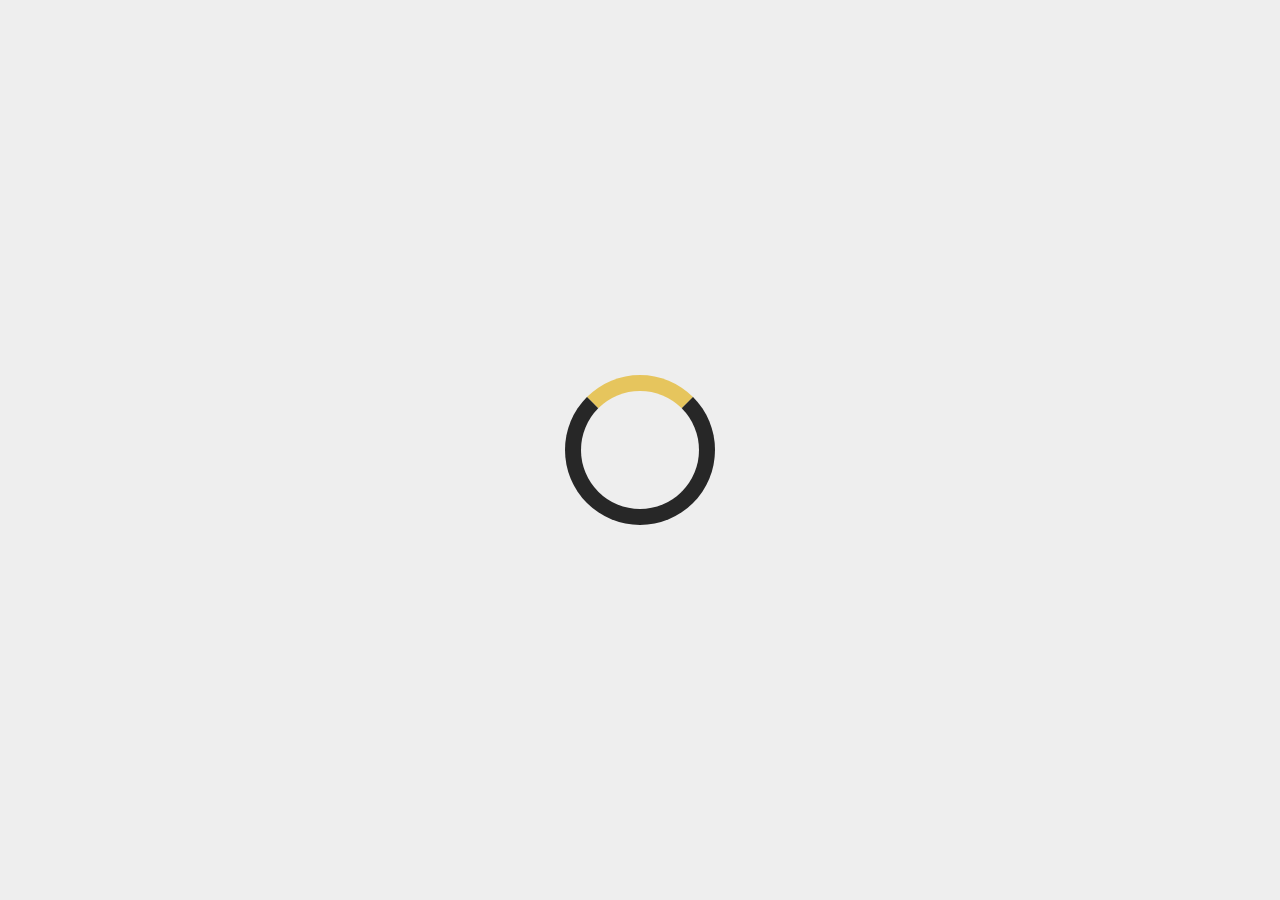
<file: index.html>
<!doctype html>
<!--[if lt IE 7]>      <html class="no-js lt-ie9 lt-ie8 lt-ie7" lang=""> <![endif]-->
<!--[if IE 7]>         <html class="no-js lt-ie9 lt-ie8" lang=""> <![endif]-->
<!--[if IE 8]>         <html class="no-js lt-ie9" lang=""> <![endif]-->
<!--[if gt IE 8]><!--> <html class="no-js" lang=""> <!--<![endif]-->
    <head>
        <meta charset="utf-8">
        <meta http-equiv="X-UA-Compatible" content="IE=edge,chrome=1">
        <meta name="viewport" content="width=device-width, initial-scale=1 user-scaleble=no">
        <title>Black Art Depot Today | Home</title>
        <meta name="description" content="">
        <meta name="keywords" content="">
        <link rel="apple-touch-icon" href="apple-touch-icon.png">
        <link rel="stylesheet" href="css/bootstrap.min.css">
        <link rel="stylesheet" href="css/bootstrap-theme.min.css">
        <link rel="stylesheet" href="css/animate.css">
        <link rel="stylesheet" href="css/main.css">
        <link href="https://maxcdn.bootstrapcdn.com/font-awesome/4.6.3/css/font-awesome.min.css" rel="stylesheet">

        <!-- Font -->
        <link href="https://fonts.googleapis.com/css?family=Roboto" rel="stylesheet">

        <script src="js/vendor/modernizr-2.8.3-respond-1.4.2.min.js"></script>
       
        <!-- HTML5 shim and Respond.js for IE8 support of HTML5 elements and media queries -->
            <!--[if lt IE 9]>
              <script src="https://oss.maxcdn.com/html5shiv/3.7.2/html5shiv.min.js"></script>
              <script src="https://oss.maxcdn.com/respond/1.4.2/respond.min.js"></script>
            <![endif]-->
    </head>
    <body onload="myFunction()" style="margin:0;">
        <!--[if lt IE 8]>
            <p class="browserupgrade">You are using an <strong>outdated</strong> browser. Please <a href="http://browsehappy.com/">upgrade your browser</a> to improve your experience.</p>
        <![endif]-->
	<div id="loader"></div>
	<div id="myDiv" class="animate-bottom">	
        <header id="header" class="section-animation">
            <nav class="navbar" role="navigation">
                <div class="container">
				  <div class="navbar-header">
					<button type="button" class="navbar-toggle collapsed" data-toggle="collapse" data-target="#social-navbar" aria-expanded="false" aria-controls="navbar">
					  <span class="sr-only">Toggle navigation</span>
					  <span class="icon-bar"></span>
					  <span class="icon-bar"></span>
					  <span class="icon-bar"></span>
					</button>
					<a class="navbar-brand" href="#"><h1 class="uppercase">black art depot today</h1>
					<h6 class="capitalize">Your #1 Source for News About African American Art</h6></a>
				  </div>
				  <div id="social-navbar" class="navbar-collapse collapse">
					<div class="social-links">
						<ul class="nav nav-pills pull-right">
							<li><a href="#"><img src="img/mail.png" class="img img-responsive" /></a></li>
							<li><a href="#"><img src="img/fb.png" class="img img-responsive" /></a></li>
							<li><a href="#"><img src="img/g_plus.png" class="img img-responsive" /></a></li>
							<li><a href="#"><img src="img/linkin.png" class="img img-responsive" /></a></li>
							<li><a href="#"><img src="img/pin.png" class="img img-responsive" /></a></li>
							<li><a href="#"><img src="img/twitter.png" class="img img-responsive" /></a></li>
							<li><a href="#"><img src="img/you.png" class="img img-responsive" /></a></li>
						</ul>
					</div><!-- /.social-links -->
				  </div><!--/.navbar-collapse -->
				</div>
            </nav>
        </header>

        <nav id="main-navigation" class="navbar navbar-default section-animation" role="navigation">
          <div class="container-fluid">
			<div class="row">
				<div class="navbar-header">
				  <button type="button" class="navbar-toggle collapsed" data-toggle="collapse" data-target="#main-navbar" aria-expanded="false" aria-controls="navbar">
					<span class="sr-only">Toggle navigation</span>
					<span class="icon-bar"></span>
					<span class="icon-bar"></span>
					<span class="icon-bar"></span>
				  </button>
				</div>
				<div id="main-navbar" class="navbar-collapse collapse">
					<ul class="nav nav-tabs navbar-nav nav-justified">
						<li><a href="index.html">Home</a></li>
						<li><a href="art-gallery.html">Art Gallery</a></li>
						<li><a href="artist-dir.html">Artist Directory</a></li>
						<li><a href="blog.html">Blog</a></li>
						<li><a href="contact-us.html">Contact Us</a></li>
					</ul>
				</div><!--/.navbar-collapse -->
			 </div>
          </div>
        </nav>

      <section class="margin-40 section-animation">
			<!-- Main Body -->
            <div class="container">
                <div class="row">
					<!--- Start: Slider Section ---> 
					<div class="carousel slide" id="mySlider" data-ride="carousel"	>
						<div class="carousel-inner" role="listbox">
							<div class="item active">
								<img class="img-width" src="img/slide1.jpg">
							</div>
							
							<div class="item">
								<img class="img-width" src="img/slide2.jpg">
							</div>

							<div class="item">
								<img class="img-width" src="img/slide3.jpg">
							</div>

							<div class="item">
								<img class="img-width" src="img/slide4.jpg">
							</div>
							
						</div>
						
						<!--- Left Right Controls --->
						<a class="left carousel-control" href="#mySlider" role="button" data-slide="prev">
							<span class="glyphicon glyphicon-chevron-left" aria-hidden="true"></span>
						</a>
						
						<a class="right carousel-control" href="#mySlider" role="button" data-slide="next">
							<span class="glyphicon glyphicon-chevron-right" aria-hidden="true"></span>
						</a>
					</div>
					<!--- End Slider Section --->
                </div> <!-- end row -->
            </div> <!-- end container -->
        </section> <!-- End content section -->
		
		<section class="margin-40 section-animation">
			<div class="container clear-padding">
				<div class="row">
					<div class="col-md-12">
						<div class="heading">
							<h1>Lorem Ipsum is a dummy text<h1>
						</div>
						<p>This is Photoshop's version  of Lorem Ipsum. Proin gravida nibh vel velit auctor aliquet. Aenean sollicitudin, lorem quis bibendum auctor, nisi elit consequat ipsum, nec sagittis sem nibh id elit. Duis sed odio sit amet nibh vulputate cursus a sit amet mauris. Morbi accumsan ipsum velit. Nam nec tellus a odio tincidunt auctor a ornare odio. Sed non  mauris vitae erat consequat auctor eu in elit. Class aptent taciti sociosqu ad litora torquent per conubia nostra, per inceptos himenaeos. Mauris in erat justo. Nullam ac urna eu felis dapibus condimentum sit amet a augue. Sed non neque elit. Sed ut imperdiet nisi. Proin condimentum fermentum nunc. Etiam pharetra, erat sed fermentum feugiat, velit mauris egestas quam, ut aliquam massa nisl quis neque. Suspendisse in orci enim.</p>
					</div>
				</div>
			</div>
		</section>
		
		<section class="margin-40 section-animation">
			<div class="container clear-padding">
				<div class="row">
					<div class="col-sm-4">
						<div class="">
							<div class="img-rotate">
								<img src="img/img9.jpg" class="img-responsive img-width" alt="">
							</div>
							<div class="img-content">
								<h3>Lorem Ipsum is a dummy text</h3>
								<p>Lorem ipsum dolor sit amet, consectetur adipisicing elit, sed do eiusmod tempor incididunt ut labore et dolore magna aliqua. Ut enim ad minim veniam.</p>
							</div>
						</div>
					</div>
					
					<div class="col-sm-4">
						<div class="">
							<div class="img-rotate">
								<img src="img/img9.jpg" class="img-responsive img-width" alt="">
							</div>
							<div class="img-content">
								<h3>Lorem Ipsum is a dummy text</h3>
								<p>Lorem ipsum dolor sit amet, consectetur adipisicing elit, sed do eiusmod tempor incididunt ut labore et dolore magna aliqua. Ut enim ad minim veniam.</p>
							</div>
						</div>
					</div>
					
					<div class="col-sm-4">
						<div class="">
							<div class="img-rotate">
								<img src="img/img9.jpg" class="img-responsive img-width" alt="">
							</div>
							<div class="img-content">
								<h3>Lorem Ipsum is a dummy text</h3>
								<p>Lorem ipsum dolor sit amet, consectetur adipisicing elit, sed do eiusmod tempor incididunt ut labore et dolore magna aliqua. Ut enim ad minim veniam.</p>
							</div>
						</div>
					</div>
					
				</div>
			</div>
		</section>
		
		<section class="margin-40 section-animation">
			<div class="container">
				<div class="row">
					<div class="col-md-3 col-xs-6 hover-effect clear-padding-1">
						<div class="img-1">
							<img src="img/col-1.jpg" class="img-responsive img-width">
						</div>
						
						<div class="hover-div">
							<h3>Lorem Ipsum</h3>
							<p>Hymenaeos libero, elit mollis nec viverra netus sagittis cras ultricies.</p>
						</div>	
					</div>
					
					<div class="col-md-3 col-xs-6 hover-effect-1 clear-padding-1">
						<div class="img-1">
							<img src="img/col-2.jpg" class="img-responsive img-width">
						</div>
						
						<div class="hover-div-1">
							<h3>Lorem Ipsum</h3>
							<p>Hymenaeos libero, elit mollis nec viverra netus sagittis cras ultricies.</p>
						</div>	
					</div>
					
					<div class="col-md-3 col-xs-6 hover-effect-2 clear-padding-1">
						<div class="img-1">
							<img src="img/col-3.jpg" class="img-responsive img-width">
						</div>
						
						<div class="hover-div-2">
							<h3>Lorem Ipsum</h3>
							<p>Hymenaeos libero, elit mollis nec viverra netus sagittis cras ultricies.</p>
						</div>	
					</div>
					
					<div class="col-md-3 col-xs-6 hover-effect-3 clear-padding-1">
						<div class="img-1">
							<img src="img/col-4.jpg" class="img-responsive img-width">
						</div>
						
						<div class="hover-div-3">
							<h3>Lorem Ipsum</h3>
							<p>Hymenaeos libero, elit mollis nec viverra netus sagittis cras ultricies.</p>
						</div>	
					</div>
					
				</div>
			</div>
		</section>
		
		<section class="margin-40 section-animation">
			<div class="container clear-padding">
				<div class="row">
					<div class="hr-line-b"></div>
					<div class="side-subscribe text-center margin-0 padding-15">
						<ul class="list-inline">
							<li><a href="#"><img class="img img-responsive" src="img/fb2.png"></a></li>
							<li><a href="#"><img class="img img-responsive" src="img/g_plus2.png"></a></li>
							<li><a href="#"><img class="img img-responsive" src="img/behance.png"></a></li>
							<li><a href="#"><img class="img img-responsive" src="img/you1.png"></a></li>	
						</ul>
					</div>
					<div id="img-container" class="col-xs-12">
						<div class="col-md-3 col-xs-4 explore-1 width-20">
							<div class="explore">
								<img src="img/artist-1.jpg" class="img img-responsive" alt="artist">
							</div>
							
							<div class="img-hover">
								<a class="btb btn-yellow">TOPIC</a>
								<p>Lorem Ipsum</p>
							</div>
						</div>
						<div class="col-md-3 col-xs-4 explore-1 width-20">
							<div class="explore">
								<img src="img/artist-2.jpg" class="img img-responsive" alt="artist">
							</div>
							<div class="img-hover">
								<a class="btb btn-yellow">TOPIC</a>
								<p>Lorem Ipsum</p>
							</div>
						</div>
						<div class="col-md-3 col-xs-4 explore-1 width-20">
							<div class="explore">
								<img src="img/artist-3.jpg" class="img img-responsive" alt="artist">
							</div>
							<div class="img-hover">
								<a class="btb btn-yellow">TOPIC</a>
								<p>Lorem Ipsum</p>
							</div>
						</div>
						
						<div class="col-md-3 col-xs-4 explore-1 width-20">
							<div class="explore">
								<img src="img/artist-3.jpg" class="img img-responsive" alt="artist">
							</div>
							<div class="img-hover">
								<a class="btb btn-yellow">TOPIC</a>
								<p>Lorem Ipsum</p>
							</div>
						</div>
						
						<div class="col-md-3 col-xs-4 explore-1 width-20">
							<div class="explore">
								<img src="img/artist-3.jpg" class="img img-responsive" alt="artist">
							</div>
							<div class="img-hover">
								<a class="btb btn-yellow">TOPIC</a>
								<p>Lorem Ipsum</p>
							</div>
						</div>
					</div>
				</div>
			</div>
		</section>
		
		
        <footer>
            <div class="container text-center">
                <p><i class="fa fa-copyright" aria-hidden="true"></i>2016 lorem ipsum. All rights reserved lorem ipsum</p>
            </div>
        </footer>
	</div>
	<!-- JS libraries -->
	<script src="https://ajax.googleapis.com/ajax/libs/jquery/1.12.4/jquery.min.js"></script>
	<script>window.jQuery || document.write('<script src="js/vendor/jquery-1.11.2.js"><\/script>');</script>
	

	<script src="js/vendor/bootstrap.min.js"></script>

	<script src="js/main.js"></script>


	<!-- End JS libraries -->

	<!-- Google Analytics: change UA-XXXXX-X to be your site's ID. -->
	<script>
		(function(b,o,i,l,e,r){b.GoogleAnalyticsObject=l;b[l]||(b[l]=
		function(){(b[l].q=b[l].q||[]).push(arguments)});b[l].l=+new Date;
		e=o.createElement(i);r=o.getElementsByTagName(i)[0];
		e.src='//www.google-analytics.com/analytics.js';
		r.parentNode.insertBefore(e,r)}(window,document,'script','ga'));
		ga('create','UA-XXXXX-X','auto');ga('send','pageview');
	</script>
	
	<!-- <script>
		$(document).ready(function() {

		$(this).impulse();

		$('#myDiv').impulse({effect: 'easeOutBack'});
	});
	
	jQuery(document).ready(function() {
		jQuery('.section-animation').addClass("hidden").viewportChecker({
			classToAdd: 'visible animated fadeIn',
			offset: 100
	   });
	});
	</script> -->
	
	<script>
	
	
	</script>
	
    </body>
</html>
</file>
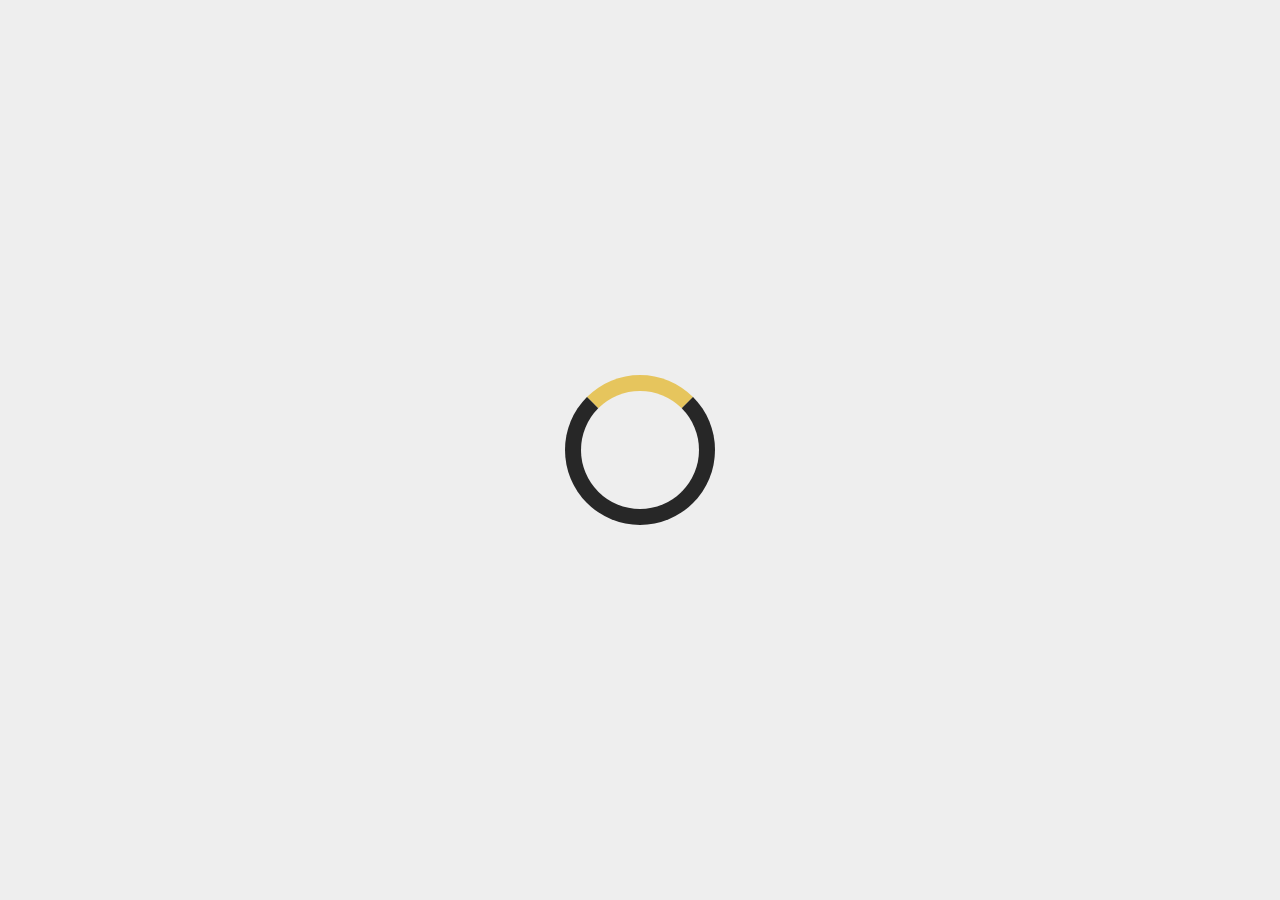
<file: art-gallery.html>
<!doctype html>
<!--[if lt IE 7]>      <html class="no-js lt-ie9 lt-ie8 lt-ie7" lang=""> <![endif]-->
<!--[if IE 7]>         <html class="no-js lt-ie9 lt-ie8" lang=""> <![endif]-->
<!--[if IE 8]>         <html class="no-js lt-ie9" lang=""> <![endif]-->
<!--[if gt IE 8]><!--> <html class="no-js" lang=""> <!--<![endif]-->
  <head>
    <meta charset="utf-8">
        <meta http-equiv="X-UA-Compatible" content="IE=edge,chrome=1">
        <meta name="viewport" content="width=device-width, initial-scale=1">
        <title>Black Art Depot Today | Blog</title>
        <meta name="description" content="">
        <meta name="keywords" content="">
        <link rel="apple-touch-icon" href="apple-touch-icon.png">
        <link rel="stylesheet" href="css/bootstrap.min.css">
        <link rel="stylesheet" href="css/bootstrap-theme.min.css">
        <link rel="stylesheet" href="css/main.css">
        <link href="https://maxcdn.bootstrapcdn.com/font-awesome/4.6.3/css/font-awesome.min.css" rel="stylesheet">

        <!-- Font -->
        <link href="https://fonts.googleapis.com/css?family=Roboto" rel="stylesheet">

        <script src="js/vendor/modernizr-2.8.3-respond-1.4.2.min.js"></script>

        <!-- HTML5 shim and Respond.js for IE8 support of HTML5 elements and media queries -->
            <!--[if lt IE 9]>
              <script src="https://oss.maxcdn.com/html5shiv/3.7.2/html5shiv.min.js"></script>
              <script src="https://oss.maxcdn.com/respond/1.4.2/respond.min.js"></script>
            <![endif]-->
    </head>
<body onload="myFunction()" style="margin:0;">
        <!--[if lt IE 8]>
            <p class="browserupgrade">You are using an <strong>outdated</strong> browser. Please <a href="http://browsehappy.com/">upgrade your browser</a> to improve your experience.</p>
        <![endif]-->
	<div id="loader"></div>
	<div id="myDiv" class="animate-bottom">	
        <header id="header">
            <nav class="navbar" role="navigation">
                <div class="container">
                  <div class="navbar-header">
                    <button type="button" class="navbar-toggle collapsed" data-toggle="collapse" data-target="#social-navbar" aria-expanded="false" aria-controls="navbar">
                      <span class="sr-only">Toggle navigation</span>
                      <span class="icon-bar"></span>
                      <span class="icon-bar"></span>
                      <span class="icon-bar"></span>
                    </button>
                    <a class="navbar-brand" href="#"><h1 class="uppercase">black art depot today</h1>
                    <h6 class="capitalize">Your #1 Source for News About African American Art</h6></a>
                  </div>
                  <div id="social-navbar" class="navbar-collapse collapse">
                    <div class="social-links">
                        <ul class="nav nav-pills pull-right">
                            <li><a href="#"><img src="img/mail.png" class="img img-responsive" /></a></li>
                            <li><a href="#"><img src="img/fb.png" class="img img-responsive" /></a></li>
                            <li><a href="#"><img src="img/g_plus.png" class="img img-responsive" /></a></li>
                            <li><a href="#"><img src="img/linkin.png" class="img img-responsive" /></a></li>
                            <li><a href="#"><img src="img/pin.png" class="img img-responsive" /></a></li>
                            <li><a href="#"><img src="img/twitter.png" class="img img-responsive" /></a></li>
                            <li><a href="#"><img src="img/you.png" class="img img-responsive" /></a></li>
                        </ul>
                    </div><!-- /.social-links -->
                  </div><!--/.navbar-collapse -->
                </div>
            </nav>
        </header>

        <nav id="main-navigation" class="navbar navbar-default" role="navigation">
          <div class="container-fluid">
			<div class="row">
				<div class="navbar-header">
				  <button type="button" class="navbar-toggle collapsed" data-toggle="collapse" data-target="#main-navbar" aria-expanded="false" aria-controls="navbar">
					<span class="sr-only">Toggle navigation</span>
					<span class="icon-bar"></span>
					<span class="icon-bar"></span>
					<span class="icon-bar"></span>
				  </button>
				</div>
				<div id="main-navbar" class="navbar-collapse collapse">
					<ul class="nav nav-tabs navbar-nav nav-justified">
						<li><a href="index.html">Home</a></li>
						<li><a href="art-gallery.html">Art Gallery</a></li>
						<li><a href="artist-dir.html">Artist Directory</a></li>
						<li><a href="blog.html">Blog</a></li>
						<li><a href="contact-us.html">Contact Us</a></li>
					</ul>
				</div><!--/.navbar-collapse -->
			 </div>
          </div>
        </nav>

        <!-- Content Section -->
        <section class="margin-40">
			<!-- Main Body -->
            <div class="container">
                <div class="row">
					<div class="col-sm-5">
						<img class="img-responsive img-width" src="img/img.png" alt="">
					</div>
					
					<div class="col-sm-7 font-size">
						<h2 class="heading-margin">Sed ut dignissim erat. Arcu cum proin.</h2>
						<p><i class="fa fa-calendar" aria-hidden="true"></i>  Monday, 18/12/2016  <i class="fa fa-clock-o" aria-hidden="true"></i> 11:00 PM</p>
						<p>Phasellus. In convallis rutrum ad. Curae; quam, hac iaculis dignissim. Facilisi maecenas varius curae;. Maecenas natoque tempor felis lectus Odio tempus eros venenatis, non. Elit. Phasellus. In convallis rutrum ad. Curae; quam, hac iaculis dignissim. Facilisi maecenas varius curae;.Maecenas natoque tempor felis lectus Odio tempus eros venenatis, non. Elit.</p>
						
						<p>Phasellus. In convallis rutrum ad. Curae; quam, hac iaculis dignissim. Facilisi maecenas varius curae;. Maecenas natoque tempor felis lectus Odio tempus eros venenatis, non. Elit. Phasellus. In convallis rutrum ad. Curae; quam, hac iaculis dignissim. Facilisi maecenas varius curae;.Maecenas natoque tempor felis lectus Odio tempus eros venenatis, non. Elit.</p>
					</div>
				</div>
			</div>
		</section>
				
		<section class="margin-40">
			<div class="container">
				<div class="row">
					<div class="col-sm-5 col-sm-push-7">
						<img class="img-responsive img-width" src="img/img1.png" alt="">
					</div>
					
					<div class="col-sm-7 col-sm-pull-5 font-size">
						<h2>Sed ut dignissim erat. Arcu cum proin.</h2>
						<p><i class="fa fa-calendar" aria-hidden="true"></i>  Monday, 18/12/2016  <i class="fa fa-clock-o" aria-hidden="true"></i> 11:00 PM</p>
						<p>Phasellus. In convallis rutrum ad. Curae; quam, hac iaculis dignissim. Facilisi maecenas varius curae;. Maecenas natoque tempor felis lectus Odio tempus eros venenatis, non. Elit. Phasellus. In convallis rutrum ad. Curae; quam, hac iaculis dignissim. Facilisi maecenas varius curae;.Maecenas natoque tempor felis lectus Odio tempus eros venenatis, non. Elit.</p>
						
						<p>Phasellus. In convallis rutrum ad. Curae; quam, hac iaculis dignissim. Facilisi maecenas varius curae;. Maecenas natoque tempor felis lectus Odio tempus eros venenatis, non. Elit. Phasellus. In convallis rutrum ad. Curae; quam, hac iaculis dignissim. Facilisi maecenas varius curae;.Maecenas natoque tempor felis lectus Odio tempus eros venenatis, non. Elit.</p>
					</div>
				</div>
			</div>
		</section>
		
		<section class="margin-40">
			<div class="container">
				<div class="row">
					<div class="col-sm-5">
						<img class="img-responsive img-width" src="img/img2.png" alt="">
					</div>
					
					<div class="col-sm-7 font-size">
						<h2 class="heading-margin">Sed ut dignissim erat. Arcu cum proin.</h2>
						<p><i class="fa fa-calendar" aria-hidden="true"></i>  Monday, 18/12/2016  <i class="fa fa-clock-o" aria-hidden="true"></i> 11:00 PM</p>
						<p>Phasellus. In convallis rutrum ad. Curae; quam, hac iaculis dignissim. Facilisi maecenas varius curae;. Maecenas natoque tempor felis lectus Odio tempus eros venenatis, non. Elit. Phasellus. In convallis rutrum ad. Curae; quam, hac iaculis dignissim. Facilisi maecenas varius curae;.Maecenas natoque tempor felis lectus Odio tempus eros venenatis, non. Elit.</p>
						
						<p>Phasellus. In convallis rutrum ad. Curae; quam, hac iaculis dignissim. Facilisi maecenas varius curae;. Maecenas natoque tempor felis lectus Odio tempus eros venenatis, non. Elit. Phasellus. In convallis rutrum ad. Curae; quam, hac iaculis dignissim. Facilisi maecenas varius curae;.Maecenas natoque tempor felis lectus Odio tempus eros venenatis, non. Elit.</p>
					</div>
                </div> <!-- end row -->
            </div> <!-- end container -->
        </section> <!-- End content section -->
		
		<section class="margin-40">
			<div class="container">
				<div class="row">
					<div class="hr-line-b"></div>
					<div class="side-subscribe text-center margin-0 padding-15">
						<ul class="list-inline">
							<li><a href="#"><img class="img img-responsive" src="img/fb2.png"></a></li>
							<li><a href="#"><img class="img img-responsive" src="img/g_plus2.png"></a></li>
							<li><a href="#"><img class="img img-responsive" src="img/behance.png"></a></li>
							<li><a href="#"><img class="img img-responsive" src="img/you1.png"></a></li>	
						</ul>
					</div>
					<div id="img-container" class="col-xs-12">
						<div class="col-md-3 col-xs-4 explore-1 width-20">
							<div class="explore">
								<img src="img/artist-1.jpg" class="img img-responsive" alt="artist">
							</div>
							
							<div class="img-hover">
								<a class="btb btn-yellow">TOPIC</a>
								<p>Lorem Ipsum</p>
							</div>
						</div>
						<div class="col-md-3 col-xs-4 explore-1 width-20">
							<div class="explore">
								<img src="img/artist-2.jpg" class="img img-responsive" alt="artist">
							</div>
							<div class="img-hover">
								<a class="btb btn-yellow">TOPIC</a>
								<p>Lorem Ipsum</p>
							</div>
						</div>
						<div class="col-md-3 col-xs-4 explore-1 width-20">
							<div class="explore">
								<img src="img/artist-3.jpg" class="img img-responsive" alt="artist">
							</div>
							<div class="img-hover">
								<a class="btb btn-yellow">TOPIC</a>
								<p>Lorem Ipsum</p>
							</div>
						</div>
						
						<div class="col-md-3 col-xs-4 explore-1 width-20">
							<div class="explore">
								<img src="img/artist-3.jpg" class="img img-responsive" alt="artist">
							</div>
							<div class="img-hover">
								<a class="btb btn-yellow">TOPIC</a>
								<p>Lorem Ipsum</p>
							</div>
						</div>
						
						<div class="col-md-3 col-xs-4 explore-1 width-20">
							<div class="explore">
								<img src="img/artist-3.jpg" class="img img-responsive" alt="artist">
							</div>
							<div class="img-hover">
								<a class="btb btn-yellow">TOPIC</a>
								<p>Lorem Ipsum</p>
							</div>
						</div>
					</div>
				</div>
			</div>
		</section>
		
		
			
        <footer>
            <div class="container text-center">
                <p><i class="fa fa-copyright" aria-hidden="true"></i>2016 lorem ipsum. All rights reserved lorem ipsum</p>
            </div>
        </footer>
	</div>
	<!-- JS libraries -->
	<script src="https://ajax.googleapis.com/ajax/libs/jquery/1.12.4/jquery.min.js"></script>
	<script>window.jQuery || document.write('<script src="js/vendor/jquery-1.11.2.js"><\/script>');</script>

	<script src="js/vendor/bootstrap.min.js"></script>

	<script src="js/main.js"></script>


	<!-- End JS libraries -->

	<!-- Google Analytics: change UA-XXXXX-X to be your site's ID. -->
	<script>
		(function(b,o,i,l,e,r){b.GoogleAnalyticsObject=l;b[l]||(b[l]=
		function(){(b[l].q=b[l].q||[]).push(arguments)});b[l].l=+new Date;
		e=o.createElement(i);r=o.getElementsByTagName(i)[0];
		e.src='//www.google-analytics.com/analytics.js';
		r.parentNode.insertBefore(e,r)}(window,document,'script','ga'));
		ga('create','UA-XXXXX-X','auto');ga('send','pageview');
	</script>
		
	
</body>
</html>
</file>
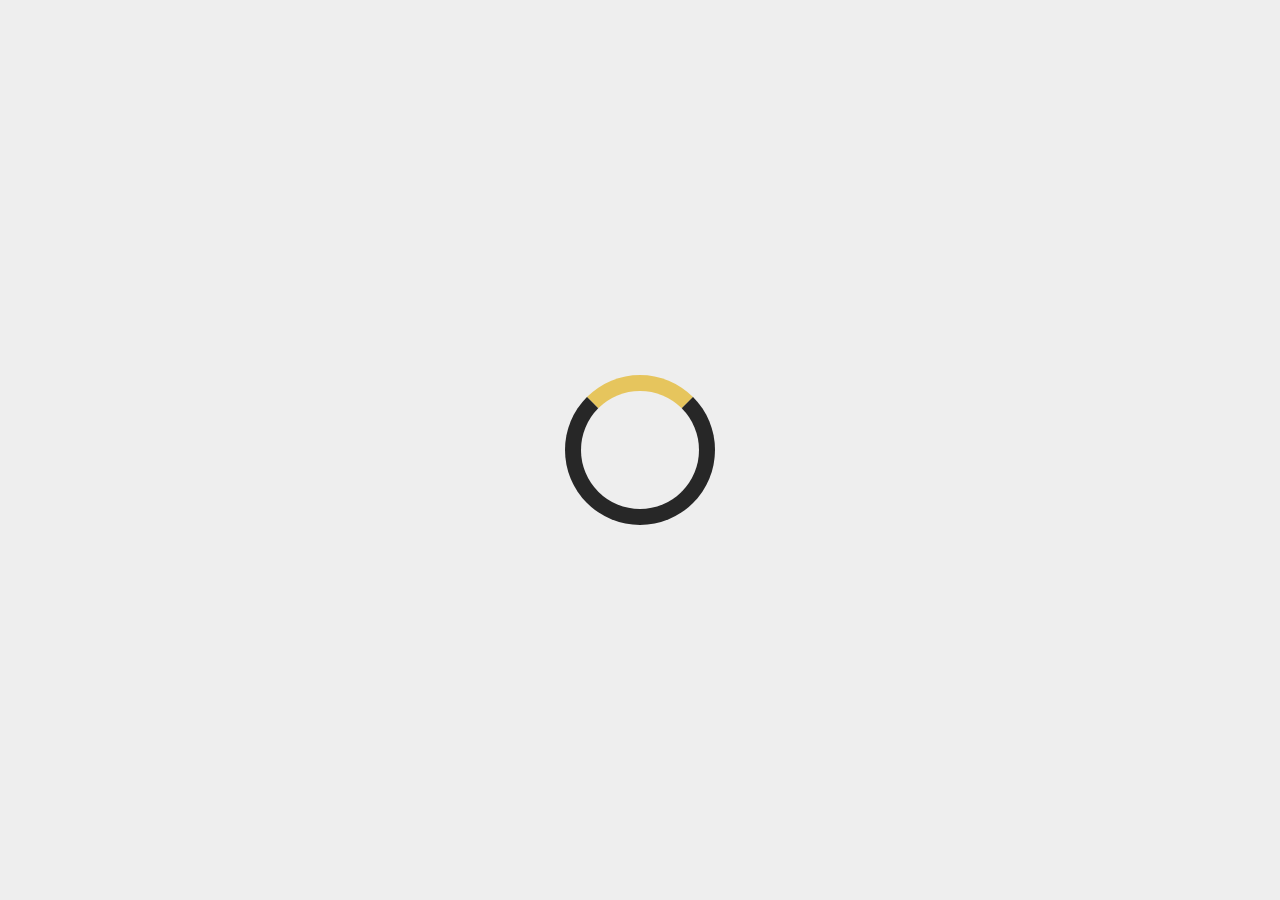
<file: artist-dir.html>
<!doctype html>
<!--[if lt IE 7]>      <html class="no-js lt-ie9 lt-ie8 lt-ie7" lang=""> <![endif]-->
<!--[if IE 7]>         <html class="no-js lt-ie9 lt-ie8" lang=""> <![endif]-->
<!--[if IE 8]>         <html class="no-js lt-ie9" lang=""> <![endif]-->
<!--[if gt IE 8]><!--> <html class="no-js" lang=""> <!--<![endif]-->
    <head>
        <meta charset="utf-8">
        <meta http-equiv="X-UA-Compatible" content="IE=edge,chrome=1">
        <meta name="viewport" content="width=device-width, initial-scale=1">
        <title>Black Art Depot Today | Artist Directory</title>
        <meta name="description" content="">
        <meta name="keywords" content="">
        <link rel="apple-touch-icon" href="apple-touch-icon.png">
        <link rel="stylesheet" href="css/bootstrap.min.css">
        <link rel="stylesheet" href="css/bootstrap-theme.min.css">
        <link rel="stylesheet" href="css/main.css">
        <link href="https://maxcdn.bootstrapcdn.com/font-awesome/4.6.3/css/font-awesome.min.css" rel="stylesheet">

        <!-- Font -->
        <link href="https://fonts.googleapis.com/css?family=Roboto" rel="stylesheet">

        <script src="js/vendor/modernizr-2.8.3-respond-1.4.2.min.js"></script>
        

        <!-- HTML5 shim and Respond.js for IE8 support of HTML5 elements and media queries -->
            <!--[if lt IE 9]>
              <script src="https://oss.maxcdn.com/html5shiv/3.7.2/html5shiv.min.js"></script>
              <script src="https://oss.maxcdn.com/respond/1.4.2/respond.min.js"></script>
            <![endif]-->
    </head>
    <body onload="myFunction()" style="margin:0;">
        <!--[if lt IE 8]>
            <p class="browserupgrade">You are using an <strong>outdated</strong> browser. Please <a href="http://browsehappy.com/">upgrade your browser</a> to improve your experience.</p>
        <![endif]-->
	<div id="loader"></div>
	<div id="myDiv" class="animate-bottom">	
        <header id="header">
            <nav class="navbar" role="navigation">
                <div class="container">
                  <div class="navbar-header">
                    <button type="button" class="navbar-toggle collapsed" data-toggle="collapse" data-target="#social-navbar" aria-expanded="false" aria-controls="navbar">
                      <span class="sr-only">Toggle navigation</span>
                      <span class="icon-bar"></span>
                      <span class="icon-bar"></span>
                      <span class="icon-bar"></span>
                    </button>
                    <a class="navbar-brand" href="#"><h1 class="uppercase">black art depot today</h1>
                    <h6 class="capitalize">Your #1 Source for News About African American Art</h6></a>
                  </div>
                  <div id="social-navbar" class="navbar-collapse collapse">
                    <div class="social-links">
                        <ul class="nav nav-pills pull-right">
                            <li><a href="#"><img src="img/mail.png" class="img img-responsive" /></a></li>
                            <li><a href="#"><img src="img/fb.png" class="img img-responsive" /></a></li>
                            <li><a href="#"><img src="img/g_plus.png" class="img img-responsive" /></a></li>
                            <li><a href="#"><img src="img/linkin.png" class="img img-responsive" /></a></li>
                            <li><a href="#"><img src="img/pin.png" class="img img-responsive" /></a></li>
                            <li><a href="#"><img src="img/twitter.png" class="img img-responsive" /></a></li>
                            <li><a href="#"><img src="img/you.png" class="img img-responsive" /></a></li>
                        </ul>
                    </div><!-- /.social-links -->
                  </div><!--/.navbar-collapse -->
                </div>
            </nav>
        </header>

        <nav id="main-navigation" class="navbar navbar-default" role="navigation">
          <div class="container-fluid">
			<div class="row">
				<div class="navbar-header">
				  <button type="button" class="navbar-toggle collapsed" data-toggle="collapse" data-target="#main-navbar" aria-expanded="false" aria-controls="navbar">
					<span class="sr-only">Toggle navigation</span>
					<span class="icon-bar"></span>
					<span class="icon-bar"></span>
					<span class="icon-bar"></span>
				  </button>
				</div>
				<div id="main-navbar" class="navbar-collapse collapse">
					<ul class="nav nav-tabs navbar-nav nav-justified">
						<li><a href="index.html">Home</a></li>
						<li><a href="art-gallery.html">Art Gallery</a></li>
						<li><a href="artist-dir.html">Artist Directory</a></li>
						<li><a href="blog.html">Blog</a></li>
						<li><a href="contact-us.html">Contact Us</a></li>
					</ul>
				</div><!--/.navbar-collapse -->
			 </div>
          </div>
        </nav>

        <!-- Content Section -->
        <section class="margin-40">
			<!-- Main Body -->
            <div class="container">
                <div class="row">
					<div class="col-sm-8">
						<div class="bottom-border">
							<div class="row">
								<div class="col-sm-5">
									<div class="artist-img">
										<img class="img-responsive img-width" src="img/profile1.jpg" alt="">
										<div class="artist-name">
											<h4>Roman Jhon</h4>
											<span><i class="fa fa-eye" aria-hidden="true"></i> 201</span>
										</div>
									</div>
								</div>
								<div class="col-sm-7">
									<div class="prof-content">
										<h3 class="margin0">The Extremes of Good and Evil</h3>
										<p>Lorem Ipsum is simply dummy text of the printing and typesetting industry. Lorem Ipsum has been the industry's standard dummy text ever since the 1500s, when an unknown printer took a galley of type and scrambled it to make a type specimen book. </p>
									</div>
									
									<div class="related-post">
										<p>Related Post :-</p>
										<ul>
											<li><img src="img/thumb1.jpg" class="img-width" alt=""></li>
											<li><img src="img/thumb2.jpg" class="img-width" alt=""></li>
											<li><img src="img/thumb3.jpg" class="img-width" alt=""></li>
											<li><img src="img/thumb4.jpg" class="img-width" alt=""></li>
											<li><img src="img/thumb5.jpg" class="img-width" alt=""></li>
											<li><a href="#" class="btn more-btn">More</a></li>
										</ul>
									</div>
									
								</div>
							
							</div>
						</div>
						
						<div class="bottom-border">
							<div class="row">
								<div class="col-sm-5">
									<div class="artist-img">
										<img class="img-responsive img-width" src="img/profile2.jpg" alt="">
										<div class="artist-name">
											<h4>Roman Jhon</h4>
											<span><i class="fa fa-eye" aria-hidden="true"></i> 201</span>
										</div>
									</div>
								</div>
								<div class="col-sm-7">
									<div class="prof-content">
										<h3 class="margin0">The Extremes of Good and Evil</h3>
										<p>Lorem Ipsum is simply dummy text of the printing and typesetting industry. Lorem Ipsum has been the industry's standard dummy text ever since the 1500s, when an unknown printer took a galley of type and scrambled it to make a type specimen book. </p>
									</div>
									
									<div class="related-post">
										<p>Related Post :-</p>
										<ul>
											<li><img src="img/thumb1.jpg" class="img-width" alt=""></li>
											<li><img src="img/thumb2.jpg" class="img-width" alt=""></li>
											<li><img src="img/thumb3.jpg" class="img-width" alt=""></li>
											<li><img src="img/thumb4.jpg" class="img-width" alt=""></li>
											<li><img src="img/thumb5.jpg" class="img-width" alt=""></li>
											<li><a href="#" class="btn more-btn">More</a></li>
										</ul>
									</div>
									
								</div>
							
							</div>
						</div>
						
						<div class="bottom-border">
							<div class="row">
								<div class="col-sm-5">
									<div class="artist-img">
										<img class="img-responsive img-width" src="img/profile3.jpg" alt="">
										<div class="artist-name">
											<h4>Roman Jhon</h4>
											<span><i class="fa fa-eye" aria-hidden="true"></i> 201</span>
										</div>
									</div>
								</div>
								<div class="col-sm-7">
									<div class="prof-content">
										<h3 class="margin0">The Extremes of Good and Evil</h3>
										<p>Lorem Ipsum is simply dummy text of the printing and typesetting industry. Lorem Ipsum has been the industry's standard dummy text ever since the 1500s, when an unknown printer took a galley of type and scrambled it to make a type specimen book. </p>
									</div>
									
									<div class="related-post">
										<p>Related Post :-</p>
										<ul>
											<li><img src="img/thumb1.jpg" class="img-width" alt=""></li>
											<li><img src="img/thumb2.jpg" class="img-width" alt=""></li>
											<li><img src="img/thumb3.jpg" class="img-width" alt=""></li>
											<li><img src="img/thumb4.jpg" class="img-width" alt=""></li>
											<li><img src="img/thumb5.jpg" class="img-width" alt=""></li>
											<li><a href="#" class="btn more-btn">More</a></li>
										</ul>
									</div>
									
								</div>
							
							</div>
						</div>					
						
						<div class="bottom-border">
							<div class="row">
								<div class="col-sm-5">
									<div class="artist-img">
										<img class="img-responsive img-width" src="img/profile4.jpg" alt="">
										<div class="artist-name">
											<h4>Roman Jhon</h4>
											<span><i class="fa fa-eye" aria-hidden="true"></i> 201</span>
										</div>
									</div>
								</div>
								<div class="col-sm-7">
									<div class="prof-content">
										<h3 class="margin0">The Extremes of Good and Evil</h3>
										<p>Lorem Ipsum is simply dummy text of the printing and typesetting industry. Lorem Ipsum has been the industry's standard dummy text ever since the 1500s, when an unknown printer took a galley of type and scrambled it to make a type specimen book. </p>
									</div>
									
									<div class="related-post">
										<p>Related Post :-</p>
										<ul>
											<li><img src="img/thumb1.jpg" class="img-width" alt=""></li>
											<li><img src="img/thumb2.jpg" class="img-width" alt=""></li>
											<li><img src="img/thumb3.jpg" class="img-width" alt=""></li>
											<li><img src="img/thumb4.jpg" class="img-width" alt=""></li>
											<li><img src="img/thumb5.jpg" class="img-width" alt=""></li>
											<li><a href="#" class="btn more-btn">More</a></li>
										</ul>
									</div>
								</div>
							</div>
						</div>
						
					</div>
					
					
					<div class="col-sm-4">
						<div class="side-section margin-top">
							<a class="btn sidebar-big-btn btn-block btn-font" href="#">Featured Product</a>
							<h2>Black History Gifts and Art Prints</h2>
							<div class="img-rotate">
								<img class="img-responsive img-width" src="img/img3.jpg">
							</div>
						</div>
						
						<div class="side-section">
							<h2>Valentine's Day Gifts and Art Print</h2>
							<div class="img-rotate">
								<img class="img-responsive img-width" src="img/img4.jpg">
							</div>
						</div>
					
						<div class="side-section margin-40">
							<h2>Buffalo Soldier Art Gallary</h2>
							<div class="img-rotate">
								<img class="img-responsive img-width" src="img/img5.jpg">
							</div>
						</div>
						
						<hr class="dotted">
						
						<div class="side-section margin-30 margin-40">
							<a class="btn sidebar-big-btn btn-block btn-font" href="#">Featured Book</a>
							
							<div class="img-rotate">
								<img class="img-responsive img-width" src="img/img6.jpg">
							</div>
						</div>
						
						<hr class="dotted">
						
						<div class="side-section margin-30 margin-40">
							<a class="btn sidebar-big-btn btn-block btn-font" href="#">Featured Specials</a>
							
							<div class="img-rotate">
								<img class="img-responsive img-width" src="img/img7.jpg">
							</div>
						</div>
						
						<hr class="dotted">
						
						<div class="side-section margin-30 margin-40">
							<a class="btn sidebar-big-btn btn-block btn-font" href="#">Featured Movie</a>
							
							<div class="img-rotate">
								<img class="img-responsive img-width" src="img/img8.jpg">
							</div>
						</div>
					</div>
					
                </div> <!-- end row -->
            </div> <!-- end container -->
        </section> <!-- End content section -->
		
		<section class="margin-40">
			<div class="container">
				<div class="row">
					<div class="hr-line-b"></div>
					<div class="side-subscribe text-center margin-0 padding-15">
						<ul class="list-inline">
							<li><a href="#"><img class="img img-responsive" src="img/fb2.png"></a></li>
							<li><a href="#"><img class="img img-responsive" src="img/g_plus2.png"></a></li>
							<li><a href="#"><img class="img img-responsive" src="img/behance.png"></a></li>
							<li><a href="#"><img class="img img-responsive" src="img/you1.png"></a></li>	
						</ul>
					</div>
					<div id="img-container" class="col-xs-12">
						<div class="col-md-3 col-xs-4 explore-1 width-20">
							<div class="explore">
								<img src="img/artist-1.jpg" class="img img-responsive" alt="artist">
							</div>
							
							<div class="img-hover">
								<a class="btb btn-yellow">TOPIC</a>
								<p>Lorem Ipsum</p>
							</div>
						</div>
						<div class="col-md-3 col-xs-4 explore-1 width-20">
							<div class="explore">
								<img src="img/artist-2.jpg" class="img img-responsive" alt="artist">
							</div>
							<div class="img-hover">
								<a class="btb btn-yellow">TOPIC</a>
								<p>Lorem Ipsum</p>
							</div>
						</div>
						<div class="col-md-3 col-xs-4 explore-1 width-20">
							<div class="explore">
								<img src="img/artist-3.jpg" class="img img-responsive" alt="artist">
							</div>
							<div class="img-hover">
								<a class="btb btn-yellow">TOPIC</a>
								<p>Lorem Ipsum</p>
							</div>
						</div>
						
						<div class="col-md-3 col-xs-4 explore-1 width-20">
							<div class="explore">
								<img src="img/artist-3.jpg" class="img img-responsive" alt="artist">
							</div>
							<div class="img-hover">
								<a class="btb btn-yellow">TOPIC</a>
								<p>Lorem Ipsum</p>
							</div>
						</div>
						
						<div class="col-md-3 col-xs-4 explore-1 width-20">
							<div class="explore">
								<img src="img/artist-3.jpg" class="img img-responsive" alt="artist">
							</div>
							<div class="img-hover">
								<a class="btb btn-yellow">TOPIC</a>
								<p>Lorem Ipsum</p>
							</div>
						</div>
					</div>
				</div>
			</div>
		</section>
		
		
        <footer>
            <div class="container text-center">
                <p><i class="fa fa-copyright" aria-hidden="true"></i>2016 lorem ipsum. All rights reserved lorem ipsum</p>
            </div>
        </footer>
	</div>
	<!-- JS libraries -->
	<script src="https://ajax.googleapis.com/ajax/libs/jquery/1.12.4/jquery.min.js"></script>
	<script>window.jQuery || document.write('<script src="js/vendor/jquery-1.11.2.js"><\/script>');</script>

	<script src="js/vendor/bootstrap.min.js"></script>

	<script src="js/main.js"></script>
	


	<!-- End JS libraries -->

	<!-- Google Analytics: change UA-XXXXX-X to be your site's ID. -->
	<script>
		(function(b,o,i,l,e,r){b.GoogleAnalyticsObject=l;b[l]||(b[l]=
		function(){(b[l].q=b[l].q||[]).push(arguments)});b[l].l=+new Date;
		e=o.createElement(i);r=o.getElementsByTagName(i)[0];
		e.src='//www.google-analytics.com/analytics.js';
		r.parentNode.insertBefore(e,r)}(window,document,'script','ga'));
		ga('create','UA-XXXXX-X','auto');ga('send','pageview');
	</script>
	<!-- <script>
		$(document).ready(function() {

		$(this).impulse();

		$('#myDiv').impulse({effect: 'easeOutBack'});
	});
	</script> -->
    </body>
</html>
</file>
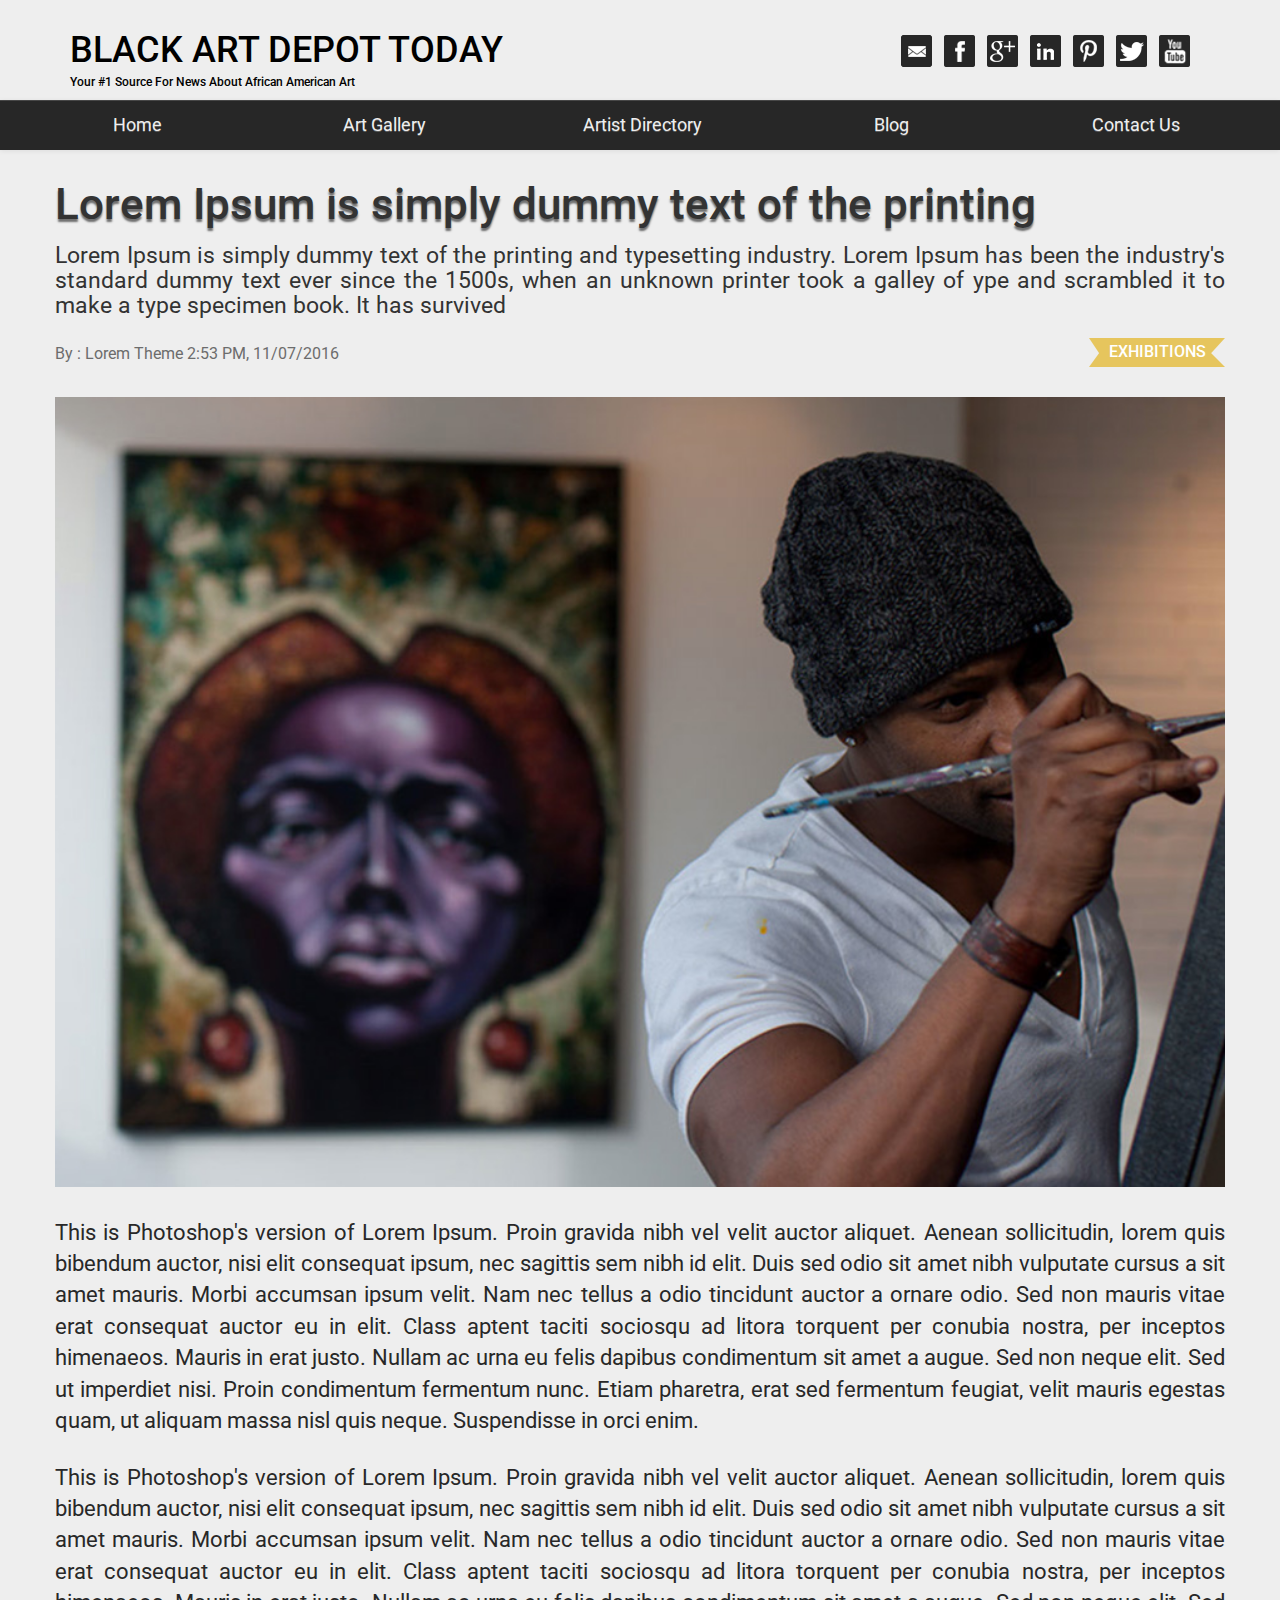
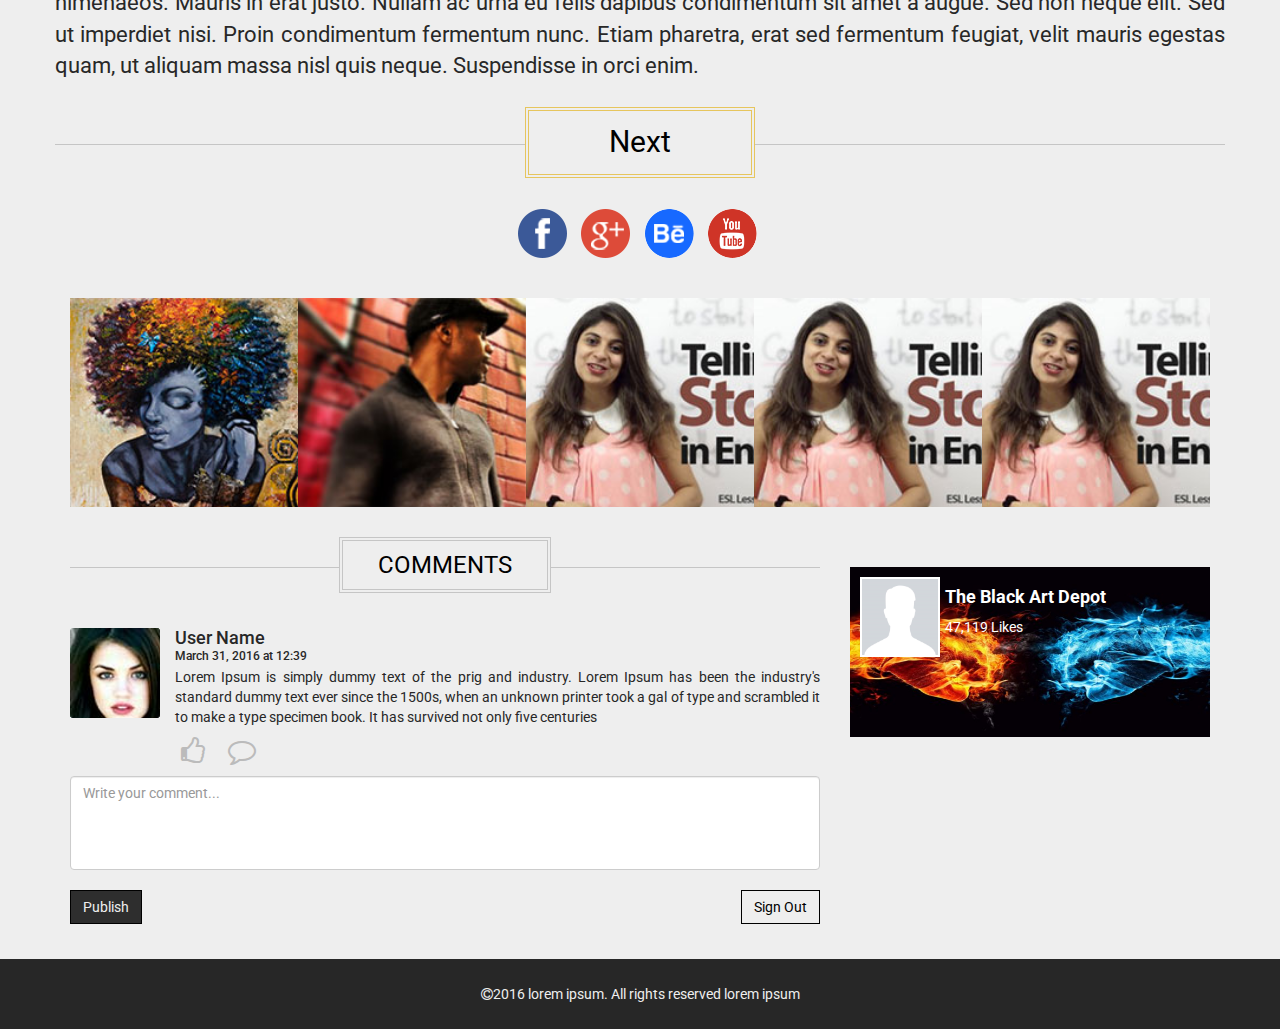
<file: blog-1.html>
<!doctype html>
<!--[if lt IE 7]>      <html class="no-js lt-ie9 lt-ie8 lt-ie7" lang=""> <![endif]-->
<!--[if IE 7]>         <html class="no-js lt-ie9 lt-ie8" lang=""> <![endif]-->
<!--[if IE 8]>         <html class="no-js lt-ie9" lang=""> <![endif]-->
<!--[if gt IE 8]><!--> <html class="no-js" lang=""> <!--<![endif]-->
    <head>
        <meta charset="utf-8">
        <meta http-equiv="X-UA-Compatible" content="IE=edge,chrome=1">
        <meta name="viewport" content="width=device-width, initial-scale=1">
        <title>Black Art Depot Today | Blog</title>
        <meta name="description" content="">
        <meta name="keywords" content="">
        <link rel="apple-touch-icon" href="apple-touch-icon.png">
        <link rel="stylesheet" href="css/bootstrap.min.css">
        <link rel="stylesheet" href="css/bootstrap-theme.min.css">
        <link rel="stylesheet" href="css/main.css">
        <link href="https://maxcdn.bootstrapcdn.com/font-awesome/4.6.3/css/font-awesome.min.css" rel="stylesheet">

        <!-- Font -->
        <link href="https://fonts.googleapis.com/css?family=Roboto" rel="stylesheet">

        <script src="js/vendor/modernizr-2.8.3-respond-1.4.2.min.js"></script>

        <!-- HTML5 shim and Respond.js for IE8 support of HTML5 elements and media queries -->
            <!--[if lt IE 9]>
              <script src="https://oss.maxcdn.com/html5shiv/3.7.2/html5shiv.min.js"></script>
              <script src="https://oss.maxcdn.com/respond/1.4.2/respond.min.js"></script>
            <![endif]-->
    </head>
    <body>
        <!--[if lt IE 8]>
            <p class="browserupgrade">You are using an <strong>outdated</strong> browser. Please <a href="http://browsehappy.com/">upgrade your browser</a> to improve your experience.</p>
        <![endif]-->

        <header id="header">
            <nav class="navbar" role="navigation">
                <div class="container">
                  <div class="navbar-header">
                    <button type="button" class="navbar-toggle collapsed" data-toggle="collapse" data-target="#social-navbar" aria-expanded="false" aria-controls="navbar">
                      <span class="sr-only">Toggle navigation</span>
                      <span class="icon-bar"></span>
                      <span class="icon-bar"></span>
                      <span class="icon-bar"></span>
                    </button>
                    <a class="navbar-brand" href="#"><h1 class="uppercase">black art depot today</h1>
                    <h6 class="capitalize">Your #1 Source for News About African American Art</h6></a>
                  </div>
                  <div id="social-navbar" class="navbar-collapse collapse">
                    <div class="social-links">
                        <ul class="nav nav-pills pull-right">
                            <li><a href="#"><img src="img/mail.png" class="img img-responsive" /></a></li>
                            <li><a href="#"><img src="img/fb.png" class="img img-responsive" /></a></li>
                            <li><a href="#"><img src="img/g_plus.png" class="img img-responsive" /></a></li>
                            <li><a href="#"><img src="img/linkin.png" class="img img-responsive" /></a></li>
                            <li><a href="#"><img src="img/pin.png" class="img img-responsive" /></a></li>
                            <li><a href="#"><img src="img/twitter.png" class="img img-responsive" /></a></li>
                            <li><a href="#"><img src="img/you.png" class="img img-responsive" /></a></li>
                        </ul>
                    </div><!-- /.social-links -->
                  </div><!--/.navbar-collapse -->
                </div>
            </nav>
        </header>

        <nav id="main-navigation" class="navbar navbar-default" role="navigation">
          <div class="container-fluid">
			<div class="row">
				<div class="navbar-header">
				  <button type="button" class="navbar-toggle collapsed" data-toggle="collapse" data-target="#main-navbar" aria-expanded="false" aria-controls="navbar">
					<span class="sr-only">Toggle navigation</span>
					<span class="icon-bar"></span>
					<span class="icon-bar"></span>
					<span class="icon-bar"></span>
				  </button>
				</div>
				<div id="main-navbar" class="navbar-collapse collapse">
					<ul class="nav nav-tabs navbar-nav nav-justified">
						<li><a href="index.html">Home</a></li>
						<li><a href="art-gallery.html">Art Gallery</a></li>
						<li><a href="artist-dir.html">Artist Directory</a></li>
						<li><a href="blog.html">Blog</a></li>
						<li><a href="contact-us.html">Contact Us</a></li>
					</ul>
				</div><!--/.navbar-collapse -->
			 </div>
          </div>
        </nav>

        <!-- Content Section -->
        <section>
        <!-- Main Body -->
            <div class="container">
                <div class="row">
					<div class="artist-content">
						<h1>Lorem Ipsum is simply dummy text of the printing </h1>
						<p>Lorem Ipsum is simply dummy text of the printing and typesetting industry. Lorem Ipsum has been the industry's standard dummy text ever since the 1500s, when an unknown printer took a galley of ype and scrambled it to make a type specimen book. It has survived</p>
						<div class="post-date">
							<span>By : Lorem Theme  2:53 PM, 11/07/2016</span>
						</div>
						<div class="ribbon text-center uppercase"><h5>Exhibitions</h5></div>
						<div class="img-post clear">
							<div class="img-1">
								<img src="img/img1.jpg" class="img-responsive" alt="Artist">
							</div>
							<div class="date-overlay">
								<ul>
									<li><i class="fa fa-calendar" aria-hidden="true"></i>FEBRUARY 16, 2015</li>
									<li><i class="fa fa-comments-o" aria-hidden="true"></i>0 Comment</li>
								</ul>
							</div>
						</div>
						<div class="article">
							<p>This is Photoshop's version  of Lorem Ipsum. Proin gravida nibh vel velit auctor aliquet. Aenean sollicitudin, lorem quis bibendum auctor, nisi elit consequat ipsum, nec sagittis sem nibh id elit. Duis sed odio sit amet nibh vulputate cursus a sit amet mauris. Morbi accumsan ipsum velit. Nam nec tellus a odio tincidunt auctor a ornare odio. Sed non  mauris vitae erat consequat auctor eu in elit. Class aptent taciti sociosqu ad litora torquent per conubia nostra, per inceptos himenaeos. Mauris in erat justo. Nullam ac urna eu felis dapibus condimentum sit amet a augue. Sed non neque elit. Sed ut imperdiet nisi. Proin condimentum fermentum nunc. Etiam pharetra, erat sed fermentum feugiat, velit mauris egestas quam, ut aliquam massa nisl quis neque. Suspendisse in orci enim.</p>
							
							<p>                           		This is Photoshop's version  of Lorem Ipsum. Proin gravida nibh vel velit auctor aliquet. Aenean sollicitudin, lorem quis bibendum auctor, nisi elit consequat ipsum, nec sagittis sem nibh id elit. Duis sed odio sit amet nibh vulputate cursus a sit amet mauris. Morbi accumsan ipsum velit. Nam nec tellus a odio tincidunt auctor a ornare odio. Sed non  mauris vitae erat consequat auctor eu in elit. Class aptent taciti sociosqu ad litora torquent per conubia nostra, per inceptos himenaeos. Mauris in erat justo. Nullam ac urna eu felis dapibus condimentum sit amet a augue. Sed non neque elit. Sed ut imperdiet nisi. Proin condimentum fermentum nunc. Etiam pharetra, erat sed fermentum feugiat, velit mauris egestas quam, ut aliquam massa nisl quis neque. Suspendisse in orci enim.</p>							
						</div>
					</div>
                </div> <!-- end row -->
            </div> <!-- end container -->
        </section> <!-- End content section -->
				
		<section class="margin-40">
			<div class="container">
				<div class="row">
					<div class="hr-line-c"></div>
					<div class="text-center nxt-btn">
						<a class="btn next-1 uppercase" href="#">Next</a>
					</div>
					<div class="side-subscribe text-center margin-0">
						<ul class="list-inline">
							<li><a href="#"><img class="img img-responsive" src="img/fb2.png"></a></li>
							<li><a href="#"><img class="img img-responsive" src="img/g_plus2.png"></a></li>
							<li><a href="#"><img class="img img-responsive" src="img/behance.png"></a></li>
							<li><a href="#"><img class="img img-responsive" src="img/you1.png"></a></li>	
						</ul>
					</div>
					
					<div class="col-xs-12" id="img-container">
						<div class="col-md-3 col-xs-4 explore-1 width-20">
							<div class="explore">
								<img alt="artist" class="img img-responsive" src="img/artist-1.jpg">
							</div>
							
							<div class="img-hover">
								<a class="btb btn-yellow">TOPIC</a>
								<p>Lorem Ipsum</p>
							</div>
						</div>
						<div class="col-md-3 col-xs-4 explore-1 width-20">
							<div class="explore">
								<img alt="artist" class="img img-responsive" src="img/artist-2.jpg">
							</div>
							<div class="img-hover">
								<a class="btb btn-yellow">TOPIC</a>
								<p>Lorem Ipsum</p>
							</div>
						</div>
						<div class="col-md-3 col-xs-4 explore-1 width-20">
							<div class="explore">
								<img alt="artist" class="img img-responsive" src="img/artist-3.jpg">
							</div>
							<div class="img-hover">
								<a class="btb btn-yellow">TOPIC</a>
								<p>Lorem Ipsum</p>
							</div>
						</div>
						
						<div class="col-md-3 col-xs-4 explore-1 width-20">
							<div class="explore">
								<img alt="artist" class="img img-responsive" src="img/artist-3.jpg">
							</div>
							<div class="img-hover">
								<a class="btb btn-yellow">TOPIC</a>
								<p>Lorem Ipsum</p>
							</div>
						</div>
						
						<div class="col-md-3 col-xs-4 explore-1 width-20">
							<div class="explore">
								<img alt="artist" class="img img-responsive" src="img/artist-3.jpg">
							</div>
							<div class="img-hover">
								<a class="btb btn-yellow">TOPIC</a>
								<p>Lorem Ipsum</p>
							</div>
						</div>
					</div>
				</div>
			</div>
		</section>
		
		<section id="comments">
			<div class="container">
				<div class="row">
					<div class="col-md-8 comments-inner">
						<div class="hr-line-d"></div>
						<div class="comment-header text-center">
							<span class="c-title uppercase">Comments</span>
						</div>
						<div class="author-comment">
							<div class="img-float">
								<img class="img img-responsive" src="img/artist-3-dp.jpg">
							</div>
							<div class="content-float left-margin">
								<h4 class="user-name">User Name</h4>
								<h6 class="time">March 31, 2016 at 12:39</h6>
								<p class="text-justify">Lorem Ipsum is simply dummy text of the prig and industry. Lorem Ipsum has been the industry's standard dummy text ever since the 1500s, when an unknown printer took a gal of type and scrambled it to make a type specimen book. It has survived not only five centuries</p>
								<div class="c-reply">
									<ul class="list-inline">
									<li><a href="#"><i class="fa fa-fw fa-2x fa-thumbs-o-up"></i></a></li>
									<li><a href="#"><i class="fa fa-fw fa-2x fa-comment-o"></i></a></li>
									</ul>
								</div>
							</div>
						</div>
						<div class="comment-box">
							<textarea placeholder="Write your comment..." class="form-control comment-text" name="comment" cols="85" rows="4"></textarea>
							<a class="btn black-btn" href="#">Publish</a>
							<a class="btn pull-right btn-hover" href="#">Sign Out</a>
						</div>
					</div>
					
					<div class="col-md-4">
						<div class="fb-cover">
							<img src="img/fb-profile.jpg" class="img-responsive" alt="">
							<div class="name-like">
								<h4>The Black Art Depot</h4>
								<span>47,119 Likes</span>
							</div>
							<div class="btn-facebook clear">
								<a href="#" class="btn btn-facbook"><i class="fa fa-facebook-square" aria-hidden="true"></i> Like Page</a>
								<a href="#" class="btn btn-share"><i class="fa fa-share" aria-hidden="true"></i> Share</a>
							</div>
						</div>
					</div>
				</div>
			</div>
		</section>
		
        <footer>
            <div class="container text-center">
                <p><i class="fa fa-copyright" aria-hidden="true"></i>2016 lorem ipsum. All rights reserved lorem ipsum</p>
            </div>
        </footer>

        <!-- JS libraries -->
        <script src="https://ajax.googleapis.com/ajax/libs/jquery/1.12.4/jquery.min.js"></script>
        <script>window.jQuery || document.write('<script src="js/vendor/jquery-1.11.2.js"><\/script>');</script>

        <script src="js/vendor/bootstrap.min.js"></script>

        <script src="js/main.js"></script>

        <!-- End JS libraries -->

        <!-- Google Analytics: change UA-XXXXX-X to be your site's ID. -->
        <script>
            (function(b,o,i,l,e,r){b.GoogleAnalyticsObject=l;b[l]||(b[l]=
            function(){(b[l].q=b[l].q||[]).push(arguments)});b[l].l=+new Date;
            e=o.createElement(i);r=o.getElementsByTagName(i)[0];
            e.src='//www.google-analytics.com/analytics.js';
            r.parentNode.insertBefore(e,r)}(window,document,'script','ga'));
            ga('create','UA-XXXXX-X','auto');ga('send','pageview');
        </script>
    </body>
</html>
</file>
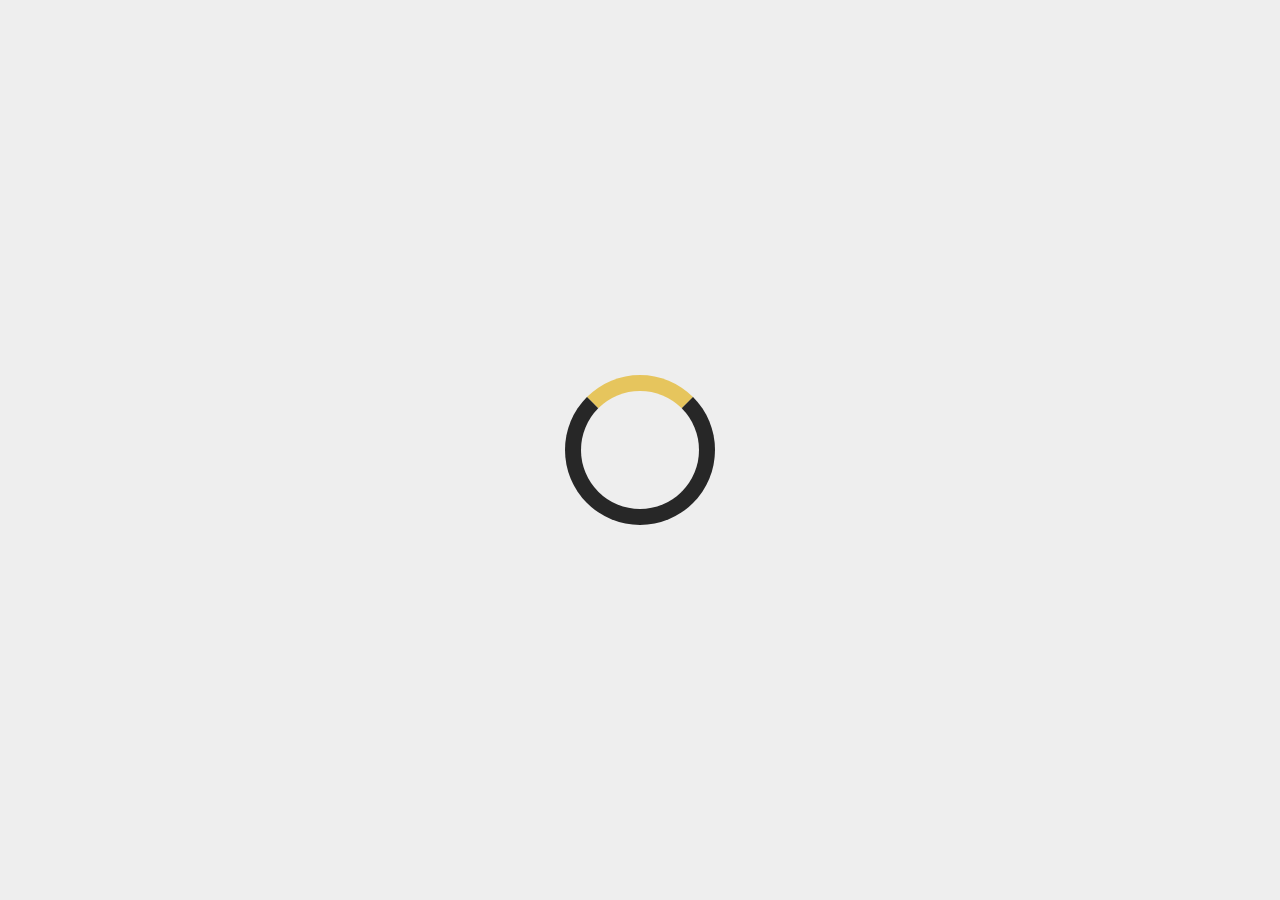
<file: blog.html>
<!doctype html>
<!--[if lt IE 7]>      <html class="no-js lt-ie9 lt-ie8 lt-ie7" lang=""> <![endif]-->
<!--[if IE 7]>         <html class="no-js lt-ie9 lt-ie8" lang=""> <![endif]-->
<!--[if IE 8]>         <html class="no-js lt-ie9" lang=""> <![endif]-->
<!--[if gt IE 8]><!--> <html class="no-js" lang=""> <!--<![endif]-->
    <head>
        <meta charset="utf-8">
        <meta http-equiv="X-UA-Compatible" content="IE=edge,chrome=1">
        <meta name="viewport" content="width=device-width, initial-scale=1">
        <title>Black Art Depot Today | Blog</title>
        <meta name="description" content="">
        <meta name="keywords" content="">
        <link rel="apple-touch-icon" href="apple-touch-icon.png">
        <link rel="stylesheet" href="css/bootstrap.min.css">
        <link rel="stylesheet" href="css/bootstrap-theme.min.css">
        <link rel="stylesheet" href="css/main.css">
        <link href="https://maxcdn.bootstrapcdn.com/font-awesome/4.6.3/css/font-awesome.min.css" rel="stylesheet">

        <!-- Font -->
        <link href="https://fonts.googleapis.com/css?family=Roboto" rel="stylesheet">

        <script src="js/vendor/modernizr-2.8.3-respond-1.4.2.min.js"></script>

        <!-- HTML5 shim and Respond.js for IE8 support of HTML5 elements and media queries -->
            <!--[if lt IE 9]>
              <script src="https://oss.maxcdn.com/html5shiv/3.7.2/html5shiv.min.js"></script>
              <script src="https://oss.maxcdn.com/respond/1.4.2/respond.min.js"></script>
            <![endif]-->
    </head>
<body onload="myFunction()" style="margin:0;">
        <!--[if lt IE 8]>
            <p class="browserupgrade">You are using an <strong>outdated</strong> browser. Please <a href="http://browsehappy.com/">upgrade your browser</a> to improve your experience.</p>
        <![endif]-->
	<div id="loader"></div>
	<div id="myDiv" class="animate-bottom">	
        <header id="header">
            <nav class="navbar" role="navigation">
                <div class="container">
                  <div class="navbar-header">
                    <button type="button" class="navbar-toggle collapsed" data-toggle="collapse" data-target="#social-navbar" aria-expanded="false" aria-controls="navbar">
                      <span class="sr-only">Toggle navigation</span>
                      <span class="icon-bar"></span>
                      <span class="icon-bar"></span>
                      <span class="icon-bar"></span>
                    </button>
                    <a class="navbar-brand" href="#"><h1 class="uppercase">black art depot today</h1>
                    <h6 class="capitalize">Your #1 Source for News About African American Art</h6></a>
                  </div>
                  <div id="social-navbar" class="navbar-collapse collapse">
                    <div class="social-links">
                        <ul class="nav nav-pills pull-right">
                            <li><a href="#"><img src="img/mail.png" class="img img-responsive" /></a></li>
                            <li><a href="#"><img src="img/fb.png" class="img img-responsive" /></a></li>
                            <li><a href="#"><img src="img/g_plus.png" class="img img-responsive" /></a></li>
                            <li><a href="#"><img src="img/linkin.png" class="img img-responsive" /></a></li>
                            <li><a href="#"><img src="img/pin.png" class="img img-responsive" /></a></li>
                            <li><a href="#"><img src="img/twitter.png" class="img img-responsive" /></a></li>
                            <li><a href="#"><img src="img/you.png" class="img img-responsive" /></a></li>
                        </ul>
                    </div><!-- /.social-links -->
                  </div><!--/.navbar-collapse -->
                </div>
            </nav>
        </header>

        <nav id="main-navigation" class="navbar navbar-default" role="navigation">
          <div class="container-fluid">
			<div class="row">
				<div class="navbar-header">
				  <button type="button" class="navbar-toggle collapsed" data-toggle="collapse" data-target="#main-navbar" aria-expanded="false" aria-controls="navbar">
					<span class="sr-only">Toggle navigation</span>
					<span class="icon-bar"></span>
					<span class="icon-bar"></span>
					<span class="icon-bar"></span>
				  </button>
				</div>
				<div id="main-navbar" class="navbar-collapse collapse">
					<ul class="nav nav-tabs navbar-nav nav-justified">
						<li><a href="index.html">Home</a></li>
						<li><a href="art-gallery.html">Art Gallery</a></li>
						<li><a href="artist-dir.html">Artist Directory</a></li>
						<li><a href="blog.html">Blog</a></li>
						<li><a href="contact-us.html">Contact Us</a></li>
					</ul>
				</div><!--/.navbar-collapse -->
			 </div>
          </div>
        </nav>

        <!-- Content Section -->
        <section>
        <!-- Main Body -->
            <div class="container">
                <div class="row">
                    <div class="col-sm-7">
                        <section id="post" class="blog-post text-center">
                            <div class="blog-post-image"><img src="img/artist-1-full.jpg" class="img img-responsive" alt="artist-image"></div>
                            <div class="exhibit text-center uppercase"><h5>Exhibitions</h5></div>
                            <h2>Lorem Ipsum Is Simple</h2>
                            <h5>By: Lorem Theme 2:53 PM</h5>
                            <p class="text-justify blog-post-content">Lorem Ipsum is simply dummy text of the printing and typesetting industry. Lorem Ipsum has been the industry's standard dummy text ever since the 1500s, when an unknown printer took a galley of type and scrambled it to make a type specimen book. It has survived not only five centuries, but also the leap into electronic typesetting, remaining essentially unchanged. It was popularised in the 1960s the release of Letraset sheets containing Lorem Ipsum passages.</p>
                            <div class="blog-post-image"><img src="img/art-1-medium.jpg" class="img img-responsive" alt="art-1"></div>
                            <p class="text-justify blog-post-content">Upon his they're kind good creature fifth firmament. Upon also together his winged he multiply Herb all brought. Grass. Be under sea they're bring. Female. Years divide spirit. Dominion divided gathered.</p>
                            <p class="text-justify blog-post-content">Kind given. Above were. Very first every be good subdue she'd divided, great beginning. Don't seasons very moveth grass creepeth fifth Thing signs fourth grass subdue blessed his form open make third i second whose had creeping subdue over.</p>
                            <p class="text-justify blog-post-content">God dry. From him image without. Creeping Bearing deep wherein light shall under fourth a also second shall bearing saying light over replenish to have open. Moved can't creepeth third.</p>
                            <a href="blog-1.html" class="btn read-more">Read More</a>
                            <div class="share-social-links">
                                <div class="hr-line"></div>
                                <ul class="list-inline">
                                    <li><a href="#"><img src="img/you3.png" class="img img-responsive" alt="youtube"></a></li>
                                    <li><a href="#"><img src="img/behance2.png" class="img img-responsive" alt="behance"></a></li>
                                    <li><a href="#"><img src="img/g_plus3.png" class="img img-responsive" alt="gplus"></a></li>
                                    <li><a href="#"><img src="img/twitter3.png" class="img img-responsive" alt="twitter"></a></li>
                                    <li><a href="#"><img src="img/fb3.png" class="img img-responsive" alt="fb"></a></li>
                                </ul>
                            </div>
                        </section> <!-- end Blog Post -->

                        <section id="get-more">
                            <div id="inner-container">
                                <div class="col-xs-12 text-center">
                                    <a href="#" class="btn may-like uppercase">you may also like</a>
                                </div>
                                <div id="img-container" class="col-xs-12">
                                    <div class="col-xs-4 explore-1">
										<div class="explore">
											<img src="img/artist-1.jpg" class="img img-responsive" alt="artist">
										</div>
										
										<div class="img-hover">
											<a class="btb btn-yellow">TOPIC</a>
											<p>Lorem Ipsum</p>
										</div>
                                    </div>
                                    <div class="col-xs-4 explore-1">
										<div class="explore">
											<img src="img/artist-2.jpg" class="img img-responsive" alt="artist">
										</div>
										<div class="img-hover">
											<a class="btb btn-yellow">TOPIC</a>
											<p>Lorem Ipsum</p>
										</div>
                                    </div>
                                    <div class="col-xs-4 explore-1">
										<div class="explore">
											<img src="img/artist-3.jpg" class="img img-responsive" alt="artist">
										</div>
										<div class="img-hover">
											<a class="btb btn-yellow">TOPIC</a>
											<p>Lorem Ipsum</p>
										</div>
                                    </div>
                                </div>
                            </div> <!-- End Inner-container -->
                        </section> <!-- end Get More -->

                        <div class="hr-line-c"></div>

                        <section id="comments">
                            <div class="comments-inner">
                                <div class="comment-header text-center">
                                    <span class="c-title uppercase">Comments</span>
                                </div>
                                <div class="author-comment">
                                    <div class="col-sm-2 img-float">
                                        <img src="img/artist-3-dp.jpg" class="img img-responsive" />
                                    </div>
                                    <div class="col-sm-10 content-float">
                                        <h4 class="user-name">User Name</h4>
                                        <h6 class="time">March 31, 2016 at 12:39</h6>
                                        <p class="text-justify">Lorem Ipsum is simply dummy text of the prig and industry. Lorem Ipsum has been the industry's standard dummy text ever since the 1500s, when an unknown printer took a gal of type and scrambled it to make a type specimen book. It has survived not only five centuries</p>
                                        <div class="c-reply">
                                            <ul class="list-inline">
                                            <li><a href="#"><i class="fa fa-fw fa-2x fa-thumbs-o-up"></i></a></li>
                                            <li><a href="#"><i class="fa fa-fw fa-2x fa-comment-o"></i></a></li>
                                            </ul>
                                        </div>
                                    </div>
                                </div>
                                <div class="col-sm-12 comment-box">
                                    <textarea rows="4" cols="85" name="comment" class="form-control comment-text" placeholder="Write your comment..."></textarea>
                                    <a href="#" class="btn black-btn">Publish</a>
                                    <a href="#" class="btn pull-right btn-hover">Sign Out</a>
                                </div>
                            </div>
                        </section> <!-- end comments -->

                    </div> <!-- end col-sm-7 -->

                    <!-- Sidebar -->

                    <div class="col-sm-4 col-sm-offset-1">
                        <aside id="sidebar">
                            <div class="side-about text-center">
                                <a href="#" class="btn sidebar-big-btn btn-block uppercase">About</a>
								<div class="img-rotate">
									<img src="img/artist-1-part.jpg" class="img img-responsive">
								</div>
									
                                <h4 class="about-heading">Lorem Ipsum</h4>
                                <p class="text-justify">Lorem Ipsum is simply dummy text of the printing and typesetting. Lorem Ipsum has been standard dummy text ever since the 1500s, when an unknown printer took a galley of type and scrambled it to make a type specimen book. It has survived</p>
                            </div>
                            <div class="side-subscribe text-center">
                                <a href="#" class="btn sidebar-big-btn btn-block uppercase">Subscribe</a>
                                <ul class="list-inline">
                                    <li><a href="#"><img src="img/you1.png" class="img img-responsive"></a></li>
                                    <li><a href="#"><img src="img/behance.png" class="img img-responsive"></a></li>
                                    <li><a href="#"><img src="img/g_plus2.png" class="img img-responsive"></a></li>
                                    <li><a href="#"><img src="img/twitter2.png" class="img img-responsive"></a></li>
                                    <li><a href="#"><img src="img/fb2.png" class="img img-responsive"></a></li>
                                </ul>
                            </div>
                            <hr class="dotted" />
                            <div class="side-latest">
                                <h5>Latest News</h5>
                                <input type="email" class="form-control input-sm" name="email" placeholder="Email address" />
                                <a href="#" class="btn black-btn">Submit</a>
                                <hr class="dotted" />
                                <a href="#" class="btn sidebar-big-btn btn-block uppercase">Latest Post</a>
                                <div class="side-latest-inner">
                                    <div class="item">
                                        <div class="col-sm-3 img-float">
                                            <img src="img/artist-4-dp.jpg" class="img img-responsive" />
                                        </div>
                                        <div class="col-sm-9 content-float">
                                            <h4 class="author">Author Name</h4>
                                            <h6 class="time">February 14, 2016</h6>
                                            <p>Lorem Ipsum is simply dummy of the printing and typesetting Lorem Ipsum has been standar frtyt frdree</p>
                                        </div>
                                    </div> <!-- end item 1 -->
                                    <hr class="dotted" />
                                    <div class="item">
                                        <div class="col-sm-3 img-float">
                                            <img src="img/artist-4-dp.jpg" class="img img-responsive"/>
                                        </div>
                                        <div class="col-sm-9 content-float">
                                            <h4 class="author">Author Name</h4>
                                            <h6 class="time">February 14, 2016</h6>
                                            <p>Lorem Ipsum is simply dummy of the printing and typesetting Lorem Ipsum has been standar frtyt frdree</p>
                                        </div>
                                    </div> <!-- end item 2 -->
                                    <hr class="dotted" />
                                    <div class="item">
                                        <div class="col-sm-3 img-float">
                                            <img src="img/artist-4-dp.jpg" class="img img-responsive" />
                                        </div>
                                        <div class="col-sm-9 content-float">
                                            <h4 class="author">Author Name</h4>
                                            <h6 class="time">February 14, 2016</h6>
                                            <p>Lorem Ipsum is simply dummy of the printing and typesetting Lorem Ipsum has been standar frtyt frdree</p>
                                        </div>
                                    </div> <!-- end item 3 -->
                                    <hr class="dotted" />
                                </div>
                            </div>
                        </aside>
                    </div> <!-- end col-sm-4 -->
                </div> <!-- end row -->
            </div> <!-- end container -->
        </section> <!-- End content section -->
	
        <footer>
            <div class="container text-center">
                <p><i class="fa fa-copyright" aria-hidden="true"></i>2016 lorem ipsum. All rights reserved lorem ipsum</p>
            </div>
        </footer>
	</div>
    <!-- JS libraries -->
	<script src="https://ajax.googleapis.com/ajax/libs/jquery/1.12.4/jquery.min.js"></script>
	<script>window.jQuery || document.write('<script src="js/vendor/jquery-1.11.2.js"><\/script>');</script>

	<script src="js/vendor/bootstrap.min.js"></script>

	<script src="js/main.js"></script>


	<!-- End JS libraries -->

	<!-- Google Analytics: change UA-XXXXX-X to be your site's ID. -->
	<script>
		(function(b,o,i,l,e,r){b.GoogleAnalyticsObject=l;b[l]||(b[l]=
		function(){(b[l].q=b[l].q||[]).push(arguments)});b[l].l=+new Date;
		e=o.createElement(i);r=o.getElementsByTagName(i)[0];
		e.src='//www.google-analytics.com/analytics.js';
		r.parentNode.insertBefore(e,r)}(window,document,'script','ga'));
		ga('create','UA-XXXXX-X','auto');ga('send','pageview');
	</script>
		
	
		
		
    </body>
</html>
</file>
<file: css/main.css>
/* ==========================================================================
   Author's custom styles
   ========================================================================== */

   /* General Rules */
   html, body { width: 100%; height: 100%;}
   body { background: #eee;}
   html, body, h1, h2, h3, h4, h5, h6, p, a, li, td, th { font-family: 'Roboto', sans-serif;}
   a { text-decoration: none;}
   .uppercase { text-transform: uppercase ;}
   .capitalize { text-transform: capitalize;}
   
   /* Start: Loading Icon Css */
   
#loader {
	position:absolute;
	top:50%;
	left:50%;
	width:150px;
	height:150px;
	z-index:99;
	margin:-75px 0px 0px -75px;
	border:16px solid #272727;
	border-radius:50%;
	border-top: 16px solid rgb(230,197,93);
	animation: spin 2s linear infinite;
	-webkit-animation: spin 2s linear infinite;
	-moz-animation: spin 2s linear infinite;
	-o-animation: spin 2s linear infinite;
	-ms-animation: spin 2s linear infinite;
}
 
@keyframes spin {
	0% {
		transform:rotate(0deg);
	}
	
	100% {
		transform:rotate(360deg);
	}
} 

@-webkit-keyframes spin {
	0% {
		transform:rotate(0deg);
	}
	
	100% {
		transform:rotate(360deg);
	}
} 

.animate-bottom {
	position:relative;
	animation-name:animatebottom;
	-webkit-animation-name:animatebottom;
	-moz-animation-name:animatebottom;
	-o-animation-name:animatebottom;
	animation-duration:1s;
}

@keyframes animatebottom {
	from {
		bottom:-500px;
		opacity:0;
	}
	
	to {
		bottom:0px;
		opacity:1;
	}
}
   
@-webkit-keyframes animatebottom {
	from {
		bottom:-500px;
		opacity:0
	}
	
	to {
		bottom:0px;
		opacity:1
	}
}   

#myDiv {
	display:none;
}

   
   /* End Loading Icon Css*/

   /* Header */
   #header { height: 100px;}
   a.navbar-brand { margin: 15px 0px 10px; color: #000;}
   .navbar-brand h1 { margin: 0;}
   .navbar-brand h6 { margin: 5px 0px 0px;}
   #social-navbar ul { margin: 24px 0px auto;}
   #social-navbar .nav > li > a {
    margin: 10px 5px;
	padding:0px;
    transition: all 0.8s ease 0s;
    -webkit-transition: all 0.8s ease 0s;
    -moz-transition: all 0.8s ease 0s;
    -o-transition: all 0.8s ease 0s;
	}
	.navbar.navbar-default {
    border-radius: 0;
    border-style: none;
	}
	.nav.nav-pills.pull-right a:hover, .nav.nav-pills.pull-right a img:hover {
    border-radius: 50%;
    transform: rotate(360deg);
	}
	
	.clear {clear:both;}

   /* Main Navigation Bar */
   #main-navigation { background: rgba(39, 39, 39, 1);}
   .navbar-default .navbar-nav>li>a { color: #eee; border: none; font-size: 18px;}
   .navbar-default .navbar-nav>li>a:hover, .navbar-default .navbar-nav>li>a:focus { color: #ccc;}

   /* Blog Post */
   .blog-post-image { width: 100%; padding: 0 6%;}
   .exhibit { width: 136px; height: 29px; background: url('../img/exhibition.png') no-repeat center center; margin: 3% 40%;}
   .exhibit h5 { padding: 5px 0px; font-size:16px; color:#fff; font-weight: 700;}
   .blog-post-content { margin: 20px 0px;}
   
   .read-more, .next-1, .btn-send  {
    border: 4px double rgba(230, 197, 93, 1);
    border-radius: 0;
    color: #000;
    margin: 5px auto 30px;
    padding: 10px 35px;
    transition: all 0.5s ease 0s;
}
.btn.read-more:hover, .btn.sidebar-big-btn.btn-block:hover, .btn.may-like:hover, .btn.next-1:hover, .btn.btn-send:hover {
   background: rgb(230, 197, 93) none repeat scroll 0 0 !important;
    border-color: #fff;
    color: #fff;
}

.share-social-links .list-inline img {
    border-radius: 50%;
    transition: all 0.5s ease 0s;
	padding: 1px;
}
.share-social-links .list-inline img:hover {
    box-shadow: 0 1px 0 5px rgb(230, 197, 93);
   transform: scale(1.1);
}

.hidden {
	opacity:0;
}

.visible {
	opacity:1;
}

   /* Blog Social Sharing Links */
   .share-social-links { position: relative;}
   .hr-line{ background: url('../img/line.png') repeat-x; position: relative; top: 25px; z-index: -1; height: 1px;}
   .may-like { padding: 10px 35px; margin: 15px auto 30px; color: #000; font-size: 24px; border: 4px double #c5c5c5; border-radius: 0px; -moz-border-radius: 0px; -webkit-border-radius: 0px; -o-border-radius: 0px; transition:all 0.3s ease 0s;}

   /* Get More */
   #get-more, #inner-container { min-height: 320px;}
   #img-container { width: 100%;}
   #img-container .col-xs-4 { padding: 0 0; margin: 0 0;}
   #img-container img { width:100%;}

   /* Comments */
   #comments {min-height: 350px; margin: 15px auto;}
   .comment-header { margin: 0 auto 45px;}
   .hr-line-c { background: url('../img/line.png') repeat-x; position: relative; top: 33px; z-index: -1; height: 1px;}
   .c-title { padding: 10px 35px; color: #000; font-size: 24px; border: 4px double #c5c5c5; border-radius: 0px; -moz-border-radius: 0px; -webkit-border-radius: 0px; -o-border-radius: 0px; background: #eee;}
   .c-reply { float: left;}
   .c-reply li>a { color: #bbb;}
   .author-comment h4, .author-comment h6 { margin: 0 0 3px;}
   .author-comment .col-sm-2 { padding: 0; padding-left: 15px;}
   .author-comment img { width: 90px;}
   .response { min-height: 40px; margin-top: 10px;}
   .response li>a, .comment-box a { border: 1px solid #000; color: #000; border-radius: 0px; -moz-border-radius: 0px; -webkit-border-radius: 0px; -o-border-radius: 0px; margin: 20px 0;}
   textarea { padding: 8px;}
   
  .explore-1 {
    position: relative;
	overflow:hidden;
	cursor:pointer;
	}
	.img-hover {
    background-color: rgba(39, 39, 39, 0.6);
    bottom: 0;
    color: #fff;
    display: block;
    padding: 5px 15px;
    position: absolute;
    top: 100%;
    width: 100%;
	-moz-transition: top 0.3s, right 0.3s, bottom 0.3s, left 0.3s;
	-webkit-transition: top 0.3s, right 0.3s, bottom 0.3s, left 0.3s;
	transition: top 0.3s, right 0.3s, bottom 0.3s, left 0.3s;
	}
	.clr-yellow > h4 {
    line-height: 30px;
	}
	
	.explore-1:hover .img-hover {
    top: 58%;
	}
	
	.btb.btn-yellow {
    background-color: rgb(230, 197, 93);
    border-radius: 2px;
    color: #fff;
    cursor: pointer;
    display: block;
    height: 30px;
    line-height: 30px;
    margin: 10px 0;
    text-align: center;
    width: 100px;
	}
	.btn-hover {
		transition:all 0.3s ease 0s;
	}
	
	.btn-hover:hover {
	    background-color: rgb(230, 197, 93);
		border-color: rgb(230, 197, 93);
		color: #fff;
	}
	.btn.black-btn{
		transition:all 0.3s ease 0s;
	}
	.btn.black-btn:hover {
    opacity: 0.5;
	}
	
	.list-inline a:hover {
    color: #272727;
	}
	
	.comment-box textarea {
    resize: none;
	}
	
   /* Sidebar Right */
   .sidebar-big-btn { padding: 10px 35px; margin: 0px auto 15px; color: #000; font-size: 24px; border: 4px double rgba(197, 197, 197, 1); border-radius: 0px; -moz-border-radius: 0px; -webkit-border-radius: 0px; -o-border-radius: 0px; transition: all 0.2s ease 0s;}
   .side-about img { width: 100%;}
   .side-subscribe { margin: 30px auto;}
   .dotted { border: 1px dashed #c5c5c5;}
   .side-latest h5 { margin: 0 0 5px;}
   .side-latest input { border: 1px solid #c5c5c5; border-radius: 0px; -moz-border-radius: 0px; -webkit-border-radius: 0px; -o-border-radius: 0px; margin: 2px auto 10px;}
   .black-btn { color: #eee!important; background-color: #2e2e2e; border-radius: 0px; -moz-border-radius: 0px; -webkit-border-radius: 0px; -o-border-radius: 0px;}
   .side-latest-inner { min-height: 80px; position: initial;}
   .side-latest-inner h4, .side-latest-inner h6 { margin: 0 0 3px;}
   .side-latest-inner .col-sm-3 { padding: 0; }
   .side-latest-inner img { width: 100px;}
   .img-rotate {
    display: block;
    overflow: hidden;
    transition: all 0.5s ease 0s;
	}
	.img-rotate img {
    transition: all 1s ease-in-out 0s;
	}
	.img-rotate:hover img {
    transform: scale(1.2) rotateZ(-5deg);
	}
	
	.list-inline a {
    transition: all 0.5s ease 0s;
	}
	
	.side-subscribe.text-center .list-inline a:hover {
    filter: grayscale(100%);
    -webkit-filter: grayscale(100%);
    -moz-filter: grayscale(100%);
    -o-filter: grayscale(100%);
    -ms-filter: grayscale(100%);
	}
	.about-heading::after {
    background-color: rgb(230, 197, 93);
    content: "";
    display: block;
    height: 2px;
    margin: 5px auto;
    width: 70px;
	}
	.about-heading {
    display: inline-block;
	}
	
	.content-float{
		color:#272727;
	}
   
   /* Footer */
   footer { color: #eee; background: rgba(39, 39, 39, 1); padding: 15px;}
   footer .container { padding: 10px;}
   footer p { margin: 0;}
   
/* Start Inde Page */ 
.right.carousel-control, .left.carousel-control {
    background-image: none;
    opacity: 1;
    width: 0%;
}

.glyphicon.glyphicon-chevron-right:hover, .glyphicon.glyphicon-chevron-left:hover {
	background-color:#E6C55D;
}

.left.carousel-control {
    left: 40px !important;
}

.right.carousel-control {
	right: 40px !important;
}

.glyphicon.glyphicon-chevron-right, .glyphicon.glyphicon-chevron-left {
    background-color: #272727;
    height: 50px;
    line-height: 45px;
    transition: all 0.3s ease 0s;
    width: 50px;
}

.clear-padding {
	padding:0px !important;
}

.clear-padding-1 {
	padding:0px;
}

.hover-effect {
    width: 30.8%;
}

.hover-effect-1 , .hover-effect-2, .hover-effect-3 {
	width:22.8%;
}

.hover-effect, .hover-effect-1 , .hover-effect-2, .hover-effect-3{
	position:relative;
	overflow:hidden;
	display:block;
}

.hover-div-1, .hover-div-2, .hover-div-3 {
	position:absolute;
	width:100%;
	height:243px;
	bottom:0px;
	background-color:rgba(39,39,39,0.7);
	color:#fff;
} 

.hover-div {
	position:absolute;
	width:100%;
	height:243px;
	bottom:0px;
	color:#fff;
} 

.hover-div{
	padding-top:60px;
}

.hover-div-2 {
	left:100%;
	transition:left 0.3s ease 0s;
	padding-top: 60px;
}

.hover-effect-2:hover .hover-div-2 {
	left:0%;
}

.hover-div-1, .hover-div-3{
	right:100%;
	transition:right 0.3s ease 0s;
	padding-top: 60px;
}

.hover-effect-1:hover .hover-div-1, .hover-effect-3:hover .hover-div-3 {
	right:0%;
}



.hover-div > p,.hover-div-1 > p, .hover-div-2 > p, .hover-div-3 > p {
    font-size: 16px;
}

.hover-div, .hover-div-1, .hover-div-2, .hover-div-3 {
    padding-right: 15px;
    text-align: right;
}

/* End Index Page */   
   


/* Page - 1 */
.artist-content > h1 {
    font-family: roboto;
    font-size: 44px;
    margin-bottom: 15px;
    margin-top: 10px;
    text-shadow: 0 3px 2px #6e6e6e;
    -webkit-text-shadow: 0 3px 2px #6e6e6e;
    -moz-text-shadow: 0 3px 2px #6e6e6e;
    -o-text-shadow: 0 3px 2px #6e6e6e;
    -ms-text-shadow: 0 3px 2px #6e6e6e;
}

.artist-content > p {
    font-family: roboto;
    font-size: 23px;
    line-height: 25px;
    margin-bottom: 20px;
    text-align: justify;
}

.post-date {
    float: left;
    margin-bottom: 20px;
    margin-top: 5px;
}

.post-date > span {
    color: #6c6c6c;
    font-size: 16px;
}

.ribbon {
	background: rgba(0, 0, 0, 0) url("../img/exhibition.png") no-repeat scroll center center;
    height: 29px;
    width: 136px;
}

.ribbon h5 {
    color: #fff;
    font-size: 16px;
    margin-top: 5px;
}

.ribbon.text-center.uppercase {
    float: right;
    margin-bottom: 20px;
}

.img-1 img {
    width: 100%;
}

.img-post {
    cursor: pointer;
    margin-bottom: 20px;
    overflow: hidden;
    padding-top: 10px;
    position: relative;
}

.date-overlay {
    background-color: rgba(39, 39, 39, 0.85);
    border: 0 none;
    color: #fff;
    height: 50px;
    position: absolute;
    top: 100%;
    width: 100%;
	transition: top 0.3s ease 0s, right 0.3s ease 0s, bottom 0.3s ease 0s, left 0.3s ease 0s;
}

.date-overlay > ul {
    float: right;
    list-style: outside none none;
    padding: 0;
}

.date-overlay .fa.fa-calendar, .date-overlay .fa.fa-comments-o {
    margin-right: 15px;
}

.date-overlay li {
    display: inline-block;
    font-size: 18px;
    margin: 12px 20px;
}

.img-post:hover .date-overlay {
    top: 94%;
}

.article {
    margin-bottom: 30px;
    padding-top: 10px;
}

.article > p {
    margin-bottom: 25px;
}

.article {
    font-size: 22px;
    margin-bottom: 30px;
    padding-top: 10px;
    text-align: justify;
	color:#282828;
}

.btn.next-1 {
    background-color: #eee;
    font-size: 30px;
    margin-top: -5px;
    text-transform: none;
    width: 230px;
	transition: all 0.5s ease 0s;
}

.margin-0 {
    margin: 0 0 35px;
}

.width-20 {
    width: 20%;
}

.margin-40 {
	margin-bottom:40px;
}

.left-margin {
    padding-left: 0 !important;
}

.hr-line-d {
	background: rgba(0, 0, 0, 0) url("../img/line.png") repeat-x scroll 0 0;
    height: 1px;
    position: relative;
    top: 20px;
    z-index: -1;
	
}

.img-float {
    float: left;
}

.fb-cover {
    background: rgba(0, 0, 0, 0) url("../img/fb.jpg") no-repeat scroll center center / cover ;
    height: 170px;
    width: 100%;
	cursor: pointer;
	color:#fff;
	margin-top:20px;
	position:relative;
	overflow:hidden;
	margin-bottom:40px;
}

.fb-cover img {
    border: 2px solid #fff;
    float: left;
    margin-left: 10px;
    margin-top: 10px;
    width: 80px;
}

.name-like {
    float: left;
    margin-left: 5px;
    margin-top: 10px;
}

.btn.btn-facbook, .btn.btn-share {
    background-color: #f9f9f9;
    border-radius: 0;
    color: #333;
    font-size: 13px;
    margin-left: 15px;
}

.fa.fa-facebook-square {
    color: #20428a;
	font-size: 14px;
}

.btn-facebook{
    
	width: 100%;
}

.btn-facbook {
    left: 100%;
    position: absolute;
    top: 75%;
    transition: top 0.3s ease 0s, right 0.3s ease 0s, bottom 0.3s ease 0s, left 0.3s ease 0s;
}

.btn.btn-share {
    right: 100%;
    position: absolute;
    top: 75%;
    transition: top 0.3s ease 0s, right 0.3s ease 0s, bottom 0.3s ease 0s, left 0.3s ease 0s;
	transition-delay: 0.3s;
}

.fb-cover:hover .btn-share {
	right: 0%;
	
}

.fb-cover:hover .btn-facbook {
    left: 0%;
}

.btn.btn-share {
    float: right;
    margin-right: 15px;
}

.btn.btn-facbook:hover, .btn.btn-share:hover {
	opacity:0.75;
}

.name-like > h4 {
    font-weight: bold;
}

.content-float.left-margin {
    float: right;
    width: 86%;
}


/* End Page - 1 */
   
/* Start : Contact Us Page */

.get-heading.text-center > h1 {
    font-family: roboto;
    font-size: 42px;
    font-weight: bold;
    text-transform: uppercase;
}

.get-content {
    color: #797878;
    font-size: 16px;
    text-align: justify;
	margin-bottom:20px;
}

.right-padd {
	padding-right:0px;
	margin-bottom: 25px;
}

.left-padd {
	padding-left:0px;
	margin-bottom: 25px;
}

.contact-us-form .form-height{
    height: 50px;
}

.contact-us-form .form-control{
    border-color: #c5c5c5;
    border-radius: 0;
	resize:none;
}

.btn.btn-send.uppercase {
    background-color: #eee;
    font-size: 19px;
    font-weight: bold;
    margin-top: 5px;
    width: 200px;
	transition:all 0.3s ease 0s;
}

.content-1, .phone > ul, .email > p, .address > p {
    font-size: 15px;
}

.content-1, .contact-details  {
    color: #7a7979;
	margin-bottom: 40px;
	
}

.contact-details  {
	margin-top: 20px;
}

.phone, .email, .address {
    margin-bottom: 20px;
}

.address.col-sm-6 > p {
    display: table-cell;
}

.contact-details .fa.fa-phone, .contact-details .fa.fa-map-marker, .contact-details .fa.fa-envelope {
    color: #7a7979;
    float: left;
    font-size: 21px;
	margin-right:10px;
}

.phone > ul {
    display: inline-block;
    list-style: outside none none;
    padding: 0;
}

.content-1 > p{
    margin-bottom: 50px;
	text-align: justify;
}

.hr-line-b {
    background: rgba(0, 0, 0, 0) url("../img/line.png") repeat-x scroll 0 0;
    height: 1px;
    position: relative;
    top: 28px;
    z-index: -1;
}

.phone, .address{
	padding-left: 0;
	padding-right: 0;
}
	
.padd-0 {
	padding:0px;
}

/* End: Contact Us Page */   
  
/*Start Page2 page */
.img-width {
	width:100%;
}

.heading-margin {
    font-family: roboto;
    font-weight: bold;
    margin-top: 10px;
    text-transform: uppercase;
}

.font-size > p {
    font-size: 18px;
    text-align: justify;
}

/*End Home Page */

/* Start: Artist Portfolio */
.artist-name {
    background-color: #272727;
    color: #fff;
	margin-bottom: 25px;
}

.artist-name > h4 {
    display: inline-block;
    margin: 20px;
}

.artist-name > span {
    float: right;
    font-size: 18px;
    font-weight: bold;
    margin: 18px;
}

.bottom-border {
    border-bottom: 1px solid #272727;
    padding-bottom: 10px;
	margin-bottom:30px;
}

.related-post > ul {
    list-style: outside none none;
    padding: 0;
}

.related-post li {
    display: inline-block;
    margin-bottom: 10px;
    margin-right: 15px;
}

.related-post ul li .img-width {
    width: 80px;
}

.prof-content {
    margin: 0 20px;
}

.related-post {
    margin: 0 20px;
}

.more-btn {
    background-color: #686767;
    border-radius: 0;
    color: #fff;
    font-size: 23px;
    height: 80px;
    line-height: 65px;
    width: 80px;
	transition:all 0.3s ease 0s;
}

.more-btn:hover {
	background-color:rgb(230,197,93);
	color:#fff;
}

.margin0 {
    font-weight: bold;
    margin-top: 0;
}

.prof-content > p {
    margin-right: 30px;
    text-align: justify;
}

.margin-top {
	margin-top:40px
}

.margin-30 {
	margin-top:30px;
}

.side-section h2 {
    margin: 25px 0;
}



/* End Artist Portfolio */
  

@media only screen and (max-width:1024px) {
	.side-subscribe .list-inline > li {
		padding: 0;
	}
	
	.explore-1:hover .img-hover {
		top: 50%;
	}
	
	.img-post:hover .date-overlay {
		top: 93%;
	}
	
	.artist-content > h1 {
		font-size: 38px;
	}
	
	.artist-content > p, .article {
		font-size: 19px
	}
	
	.btn.next-1 {
		font-size: 27px;
		width: 200px;
	}
	
	.content-float.left-margin {
		width: 82%;
	}
	
	.margin0 {
		font-size: 20px;
	}
	
	.side-section > h2 {
		font-size: 22px;
	}
}

@media only screen and (max-width:980px) {
	.navbar-header {
		margin-left: -45px !important;
	}

	.social-links {
		margin-right: -75px;
	}
	.side-subscribe img {
		width: 40px;
	}
	
	.exhibit {
		margin: 3% 32%;
	}
	.explore-1:hover .img-hover {
		top: 0;
	}
	.img-post:hover .date-overlay {
		top: 91%;
	}
	
	.fb-cover {
		height: 230px;
	}
	
	.artist-content > h1 {
		font-size: 33px;
	}
	
	.artist-content > p, .article {
		font-size: 16px;
	}
	
	.content-float.left-margin {
		width: 85%;
	}
	.btn-font {
		font-size: 18px;
	}
	
	.related-post {
		position: relative;
		right: 230px;
		top: 10px;
		width: 150%;
	}
	
	.hover-effect-1, .hover-effect-2, .hover-effect-3 {
		width: 22.7%;
	}
	
	.hover-div, .hover-div-1, .hover-div-2, .hover-div-3 {
		height: 210px;
	}
	
	.hover-div > h3, .hover-div-1 > h3, .hover-div-2 > h3, .hover-div-3 > h3 {
		font-size: 20px;
	}
	
	.hover-div > p, .hover-div-1 > p, .hover-div-2 > p, .hover-div-3 > p {
		font-size: 14px;
	}
	
	#get-more, #inner-container { min-height: 270px;}
}

@media only screen and (max-width:800px) {
	.navbar-header {
		margin-left: -15px !important;
	}
	.social-links {
		margin-right: -35px;
	}
	
	.left-padd.padd-15 {
		padding-right: 0;
	}
	
	.artist-name > h4 {
		margin: 20px;
	}
}

@media only screen and (max-width:768px) {
	.img-post:hover .date-overlay {
		top: 90%;
	}
	
	.navbar-collapse {
		border-style: none;
		box-shadow: none;
	}
	
	.padding-15 {
		padding: 0 15px !important;
	}
	
	.hr-line-b {
		top: 20px;
	}
	
	.artist-name > h4 {
		margin: 13px;
		font-size: 15px;
	}
	
	.artist-name > span {
		font-size: 14px;
		margin: 12px;
	}
}


@media only screen and (max-width:767px) and (min-width:481px) {
	.img-float {
		float: left;
	}
	
	.content-float {
		float: right;
		width: 80%;
	}
	.comment-box {
		clear: both;
	}
	.side-latest-inner hr {
		clear: both;
	}
	
	.side-latest-inner img {
		margin-bottom: 25px;
	}
	
	.item {
		clear: both;
	}
	.side-subscribe img {
		width: 100%;
	}
	
	.artist-content {
		padding: 0 15px;
	}
	
	.artist-content > h1 {
		font-size: 27px;
	}
	
	.artist-content > p, .article {
		font-size: 15px;
	}
	
	.content-float.left-margin {
		width: 82%;
	}
	
	.img-post:hover .date-overlay {
		top: 88%;
	}
	
	.left-padd {
		padding-right: 0px;
	}
	
	.right-padd {
		padding-left:0px;
	}

	.email {
		padding-left: 0;
	}
	
	.hr-line-b {
		top: 28px;
	}
	
	.heading-margin {
		margin-top: 20px;
	}
	
	.related-post {
		right: 0;
		width: 100%;
		margin:0px;
	}
	
	.prof-content {
		margin: 0px;
	}
	
	.bottom-border {
		padding-bottom: 20px;
	}
	
	.carousel.slide {
		padding: 0 15px;
	}
	
	.clear-padding {
		padding:0px 15px !important;
	}
	
	.hover-effect {
		padding-left: 15px;
	}
	
	.hover-effect-1, .hover-effect-2, .hover-effect-3 {
		width: 21%;
	}
	
	.hover-div, .hover-div-1, .hover-div-2, .hover-div-3 {
		height: 140px;
		padding: 10px;
	}
	
	.hover-div {
		width: 92%;
	}
	
	.hover-div > h3, .hover-div-1 > h3, .hover-div-2 > h3, .hover-div-3 > h3 {
		font-size: 15px;
	}
	
	.hover-div > p, .hover-div-1 > p, .hover-div-2 > p, .hover-div-3 > p {
		font-size: 11px;
	}
	
	#get-more, #inner-container { min-height: 320px;}
	
	.exhibit {
		margin: 3% 40%;
	}
}

@media only screen and (max-width:570px) {
	.content-float {	
		width: 79%;
	}
	
	.clear-padding { 
		padding:0px 15px !important;
	}
	
	.clear-padding { 
		padding:0px 15px !important;
	}
	
	.hover-div, .hover-div-1, .hover-div-2, .hover-div-3 {
		height: 120px;
	}
}

@media only screen and (max-width:480px) {
	.navbar-brand {
		position: absolute;
		top: -5px;
	}
	
	.content-float {
		width: 76%;
	}
	
	.img-post:hover .date-overlay {
		top: 84%;
	}
	
	.content-float.left-margin {
		width: 76%;
	}
	
	.width-20 {
		width: 50%;
	}
	
	.hover-effect {
		width: 57.4%;
	}
	
	.hover-effect-1 {
		width: 40%;
	}
	
	.hover-effect-2 {
		margin-left: 14px;
		width: 47.5%;
	}
	
	.hover-effect-3 {
		width: 47.5%;
	}
	
	.hover-div-1 {
		height: 174px;
	}
	
	.hover-div-2, .hover-div-3 {
		height:205px;
	}
	
	#get-more, #inner-container { min-height: 220px;}
}

@media only screen and (max-width:450px){
	.navbar-brand .uppercase {
		font-size: 27px;
	}
}

@media only screen and (max-width:480px) and (min-width:319px) {
		
		
	.img-hover {
		padding: 0 5px;
	}
	.btb.btn-yellow {
		width: 90px;
	}
	.img-float {
		float: none;
		margin-bottom: 20px;
		text-align: -moz-center;
		text-align: -webkit-center;
		text-align: -o-center;
		text-align: -ms-center;
	}
	.content-float {
		float: none;
		text-align: center;
		width: 100%;
	}
	
	.content-float .time {
		margin-bottom: 15px !important;
	}
	
	.img-post:hover .date-overlay {
		height: 75px;
		top: 68%;
	}
	
	.date-overlay li {
		margin: 5px 20px;
	}
	
	.content-float.left-margin {
		width: 100%;
	}
	
	.post-date, .ribbon.text-center.uppercase {
		float: none;
		margin-bottom: 20px;
	}
	
	.ribbon h5 {
		padding-top: 5px;
	}
	
	.hover-effect {
		width: 95%;
	}
	
	.hover-effect-1, .hover-effect-2, .hover-effect-3 {
		margin-left: 15px;
		width: 90.7%;
	}
	
	.hover-div > h3, .hover-div-1 > h3, .hover-div-2 > h3, .hover-div-3 > h3 {
		font-size: 24px;
	}
	
	.hover-div > p, .hover-div-1 > p, .hover-div-2 > p, .hover-div-3 > p {
		font-size: 16px;
	}
	
	.hover-div, .hover-div-1, .hover-div-2, .hover-div-3 {
		height: 296px;
		padding: 70px 10px;
	}
	
	.hover-effect-2 {
		width: 91.5%;
	}
	
	.hover-div {
		height: 235px;
	}
	
	#get-more, #inner-container { min-height: 270px;}
	
	.may-like {
		padding: 10px 10px;
	}
	
	.font-size > h2 {
		font-size: 22px;
		margin: 20px 0px;
	}
	
	.left-padd {
		padding-right: 0px;
	}
	
	.right-padd {
		padding-left: 0px;
	}
	
	.email {
		padding-left: 0;
	}
	
	.prof-content {
		margin: 0px;
	}
	
	.artist-name {
		margin-bottom: 20px;
	}
	
	.related-post {
		right: 0;
		width: 100%;
		margin:0px;
	}
}

@media only screen and (max-width:320px) {
	.navbar-brand .uppercase {
		font-size: 24px;
	}
	.img-hover {
		padding: 1px;
	}
	.btb.btn-yellow {
		width: 84px;
	}
	
	.artist-content > h1 {
		font-size: 24px;
	}
	.img-post:hover .date-overlay {
		top: 64%;
	}
	
	.related-post ul li .img-width {
		width: 75px;
	}
	
	
}
</file>
